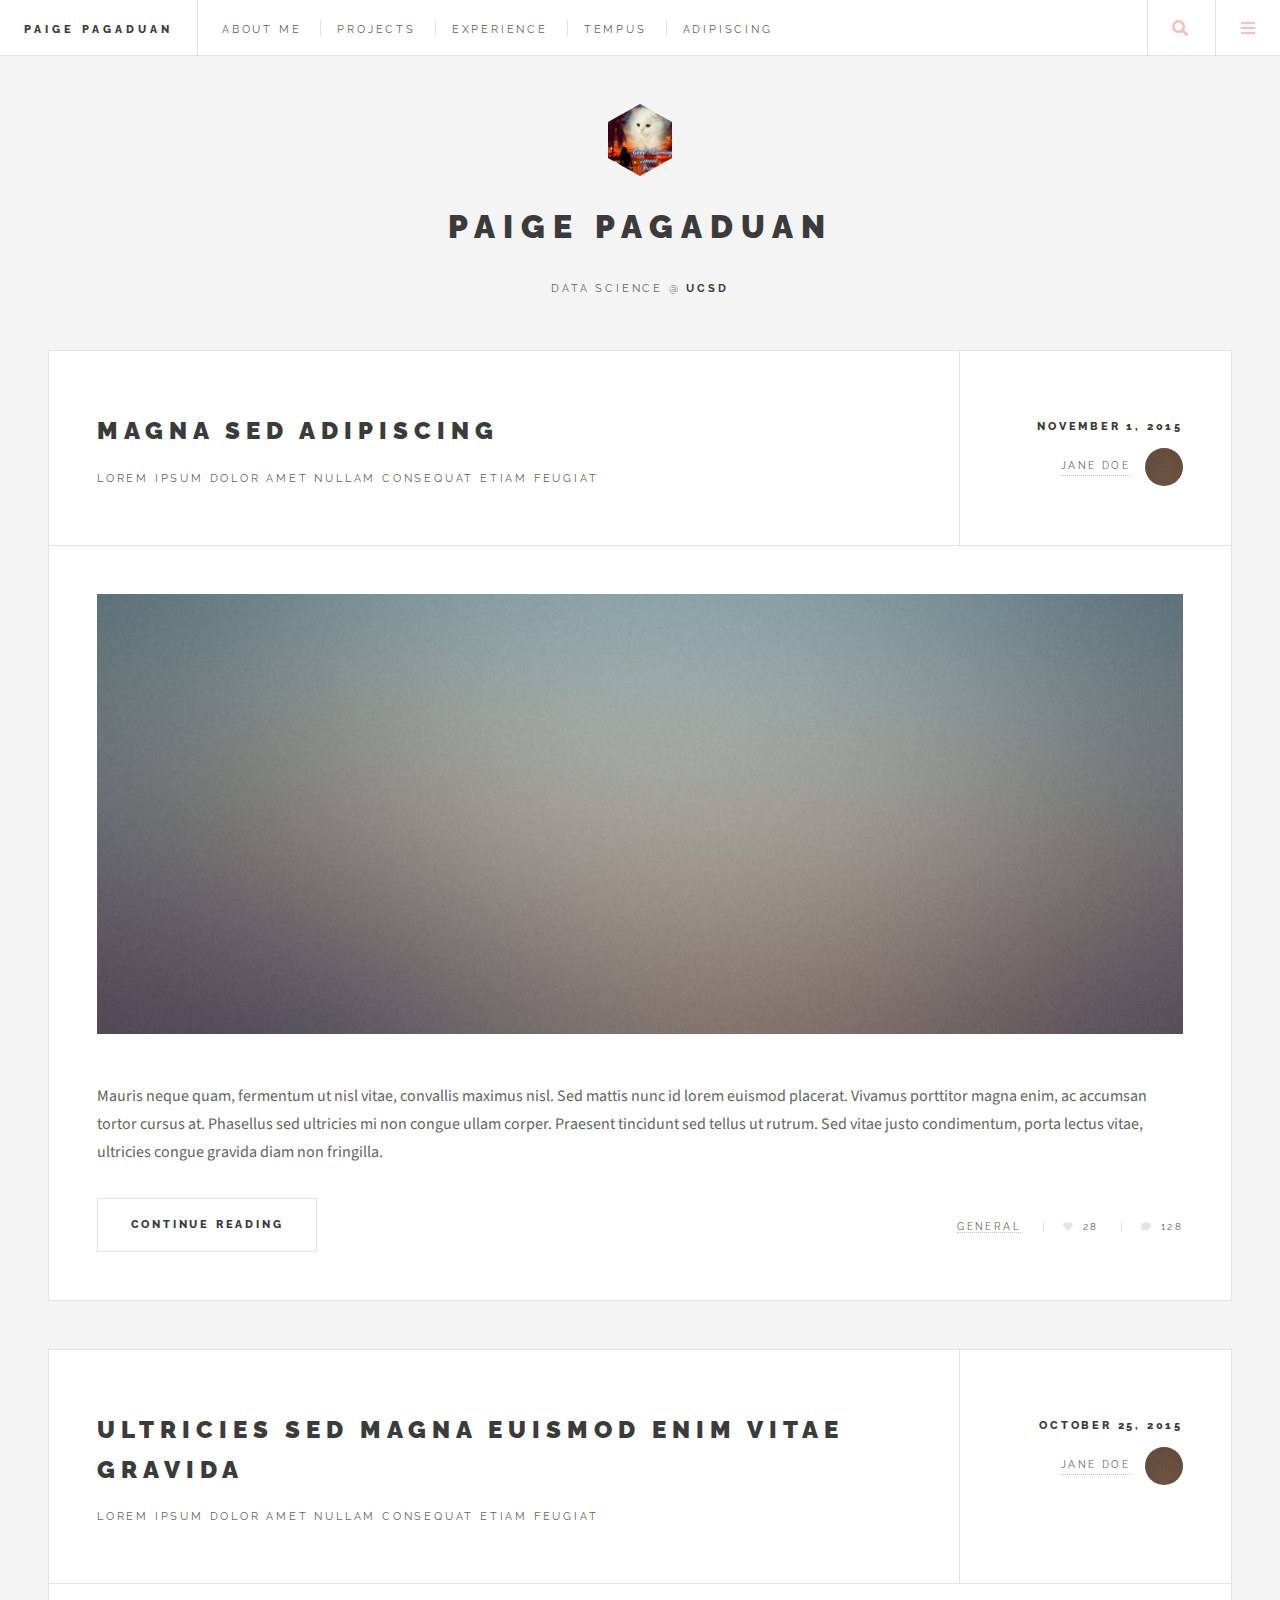
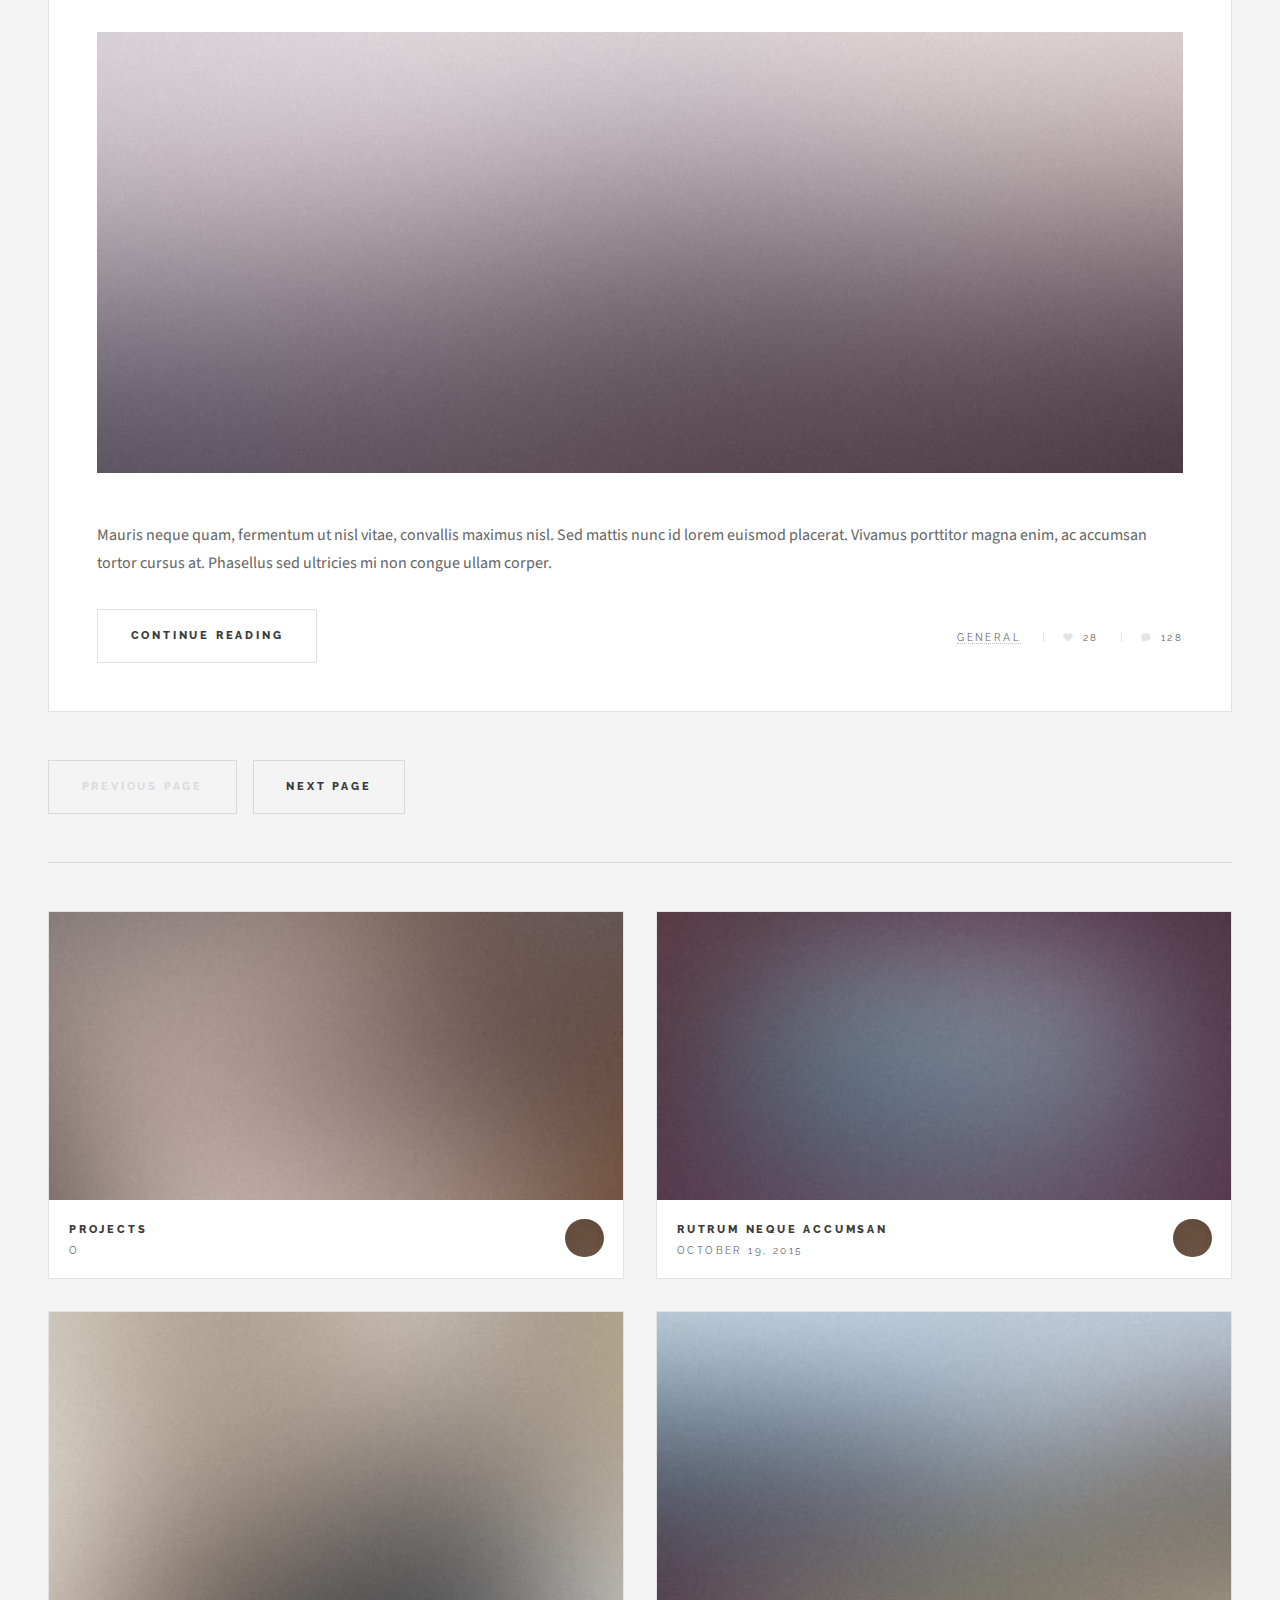
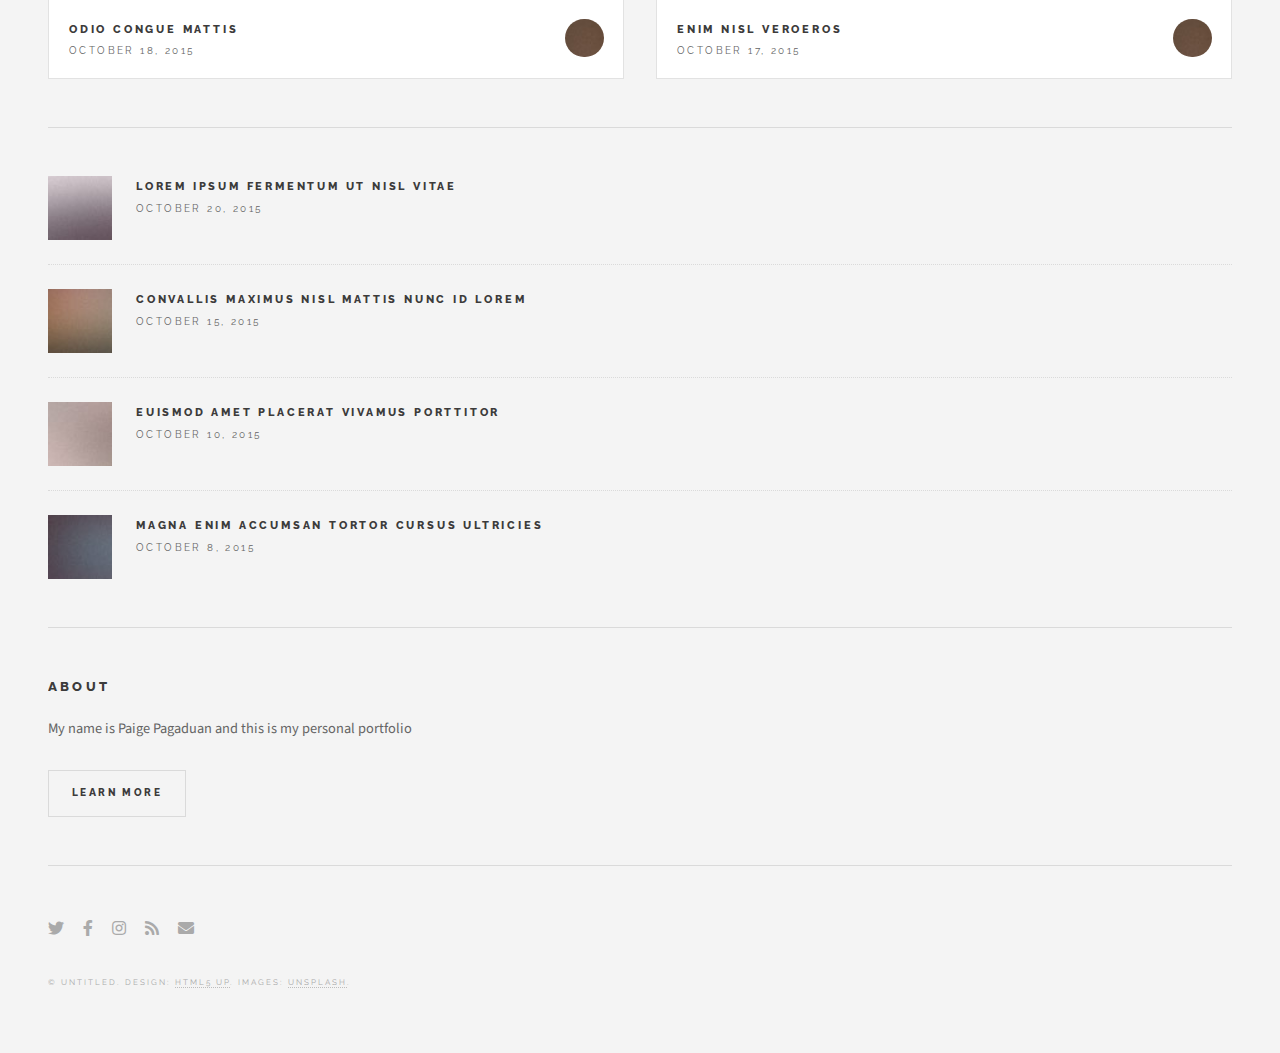
<file: index.html>
<!DOCTYPE HTML>
<!--
	Future Imperfect by HTML5 UP
	html5up.net | @ajlkn
	Free for personal and commercial use under the CCA 3.0 license (html5up.net/license)
-->
<html>
	<head>
		<title>Paige Pagaduan</title>
		<meta charset="utf-8" />
		<meta name="viewport" content="width=device-width, initial-scale=1, user-scalable=no" />
		<link rel="stylesheet" href="assets/css/main.css" />
	</head>
	<body class="is-preload">

		<!-- Wrapper -->
			<div id="wrapper">

				<!-- Header -->
					<header id="header">
						<h1><a href="index.html">Paige Pagaduan</a></h1>
						<nav class="links">
							<ul>
								<li><a href="#">About me</a></li>
								<li><a href="#">Projects</a></li>
								<li><a href="#">Experience</a></li>
								<li><a href="#">Tempus</a></li>
								<li><a href="#">Adipiscing</a></li>
							</ul>
						</nav>
						<nav class="main">
							<ul>
								<li class="search">
									<a class="fa-search" href="#search">Search</a>
									<form id="search" method="get" action="#">
										<input type="text" name="query" placeholder="Search" />
									</form>
								</li>
								<li class="menu">
									<a class="fa-bars" href="#menu">Menu</a>
								</li>
							</ul>
						</nav>
					</header>

				<!-- Menu -->
					<section id="menu">

						<!-- Search -->
							<section>
								<form class="search" method="get" action="#">
									<input type="text" name="query" placeholder="Search" />
								</form>
							</section>

						<!-- Links -->
							<section>
								<ul class="links">
									<li>
										<a href="#">
											<h3>Lorem ipsum</h3>
											<p>Feugiat tempus veroeros dolor</p>
										</a>
									</li>
									<li>
										<a href="#">
											<h3>Dolor sit amet</h3>
											<p>Sed vitae justo condimentum</p>
										</a>
									</li>
									<li>
										<a href="#">
											<h3>Feugiat veroeros</h3>
											<p>Phasellus sed ultricies mi congue</p>
										</a>
									</li>
									<li>
										<a href="#">
											<h3>Etiam sed consequat</h3>
											<p>Porta lectus amet ultricies</p>
										</a>
									</li>
								</ul>
							</section>

						<!-- Actions -->
							<section>
								<ul class="actions stacked">
									<li><a href="#" class="button large fit">Log In</a></li>
								</ul>
							</section>

					</section>

				<!-- Main -->
					<div id="main">

						<!-- Post -->
							<article class="post">
								<header>
									<div class="title">
										<h2><a href="single.html">Magna sed adipiscing</a></h2>
										<p>Lorem ipsum dolor amet nullam consequat etiam feugiat</p>
									</div>
									<div class="meta">
										<time class="published" datetime="2015-11-01">November 1, 2015</time>
										<a href="#" class="author"><span class="name">Jane Doe</span><img src="images/avatar.jpg" alt="" /></a>
									</div>
								</header>
								<a href="single.html" class="image featured"><img src="images/pic01.jpg" alt="" /></a>
								<p>Mauris neque quam, fermentum ut nisl vitae, convallis maximus nisl. Sed mattis nunc id lorem euismod placerat. Vivamus porttitor magna enim, ac accumsan tortor cursus at. Phasellus sed ultricies mi non congue ullam corper. Praesent tincidunt sed tellus ut rutrum. Sed vitae justo condimentum, porta lectus vitae, ultricies congue gravida diam non fringilla.</p>
								<footer>
									<ul class="actions">
										<li><a href="single.html" class="button large">Continue Reading</a></li>
									</ul>
									<ul class="stats">
										<li><a href="#">General</a></li>
										<li><a href="#" class="icon solid fa-heart">28</a></li>
										<li><a href="#" class="icon solid fa-comment">128</a></li>
									</ul>
								</footer>
							</article>

						<!-- Post -->
							<article class="post">
								<header>
									<div class="title">
										<h2><a href="single.html">Ultricies sed magna euismod enim vitae gravida</a></h2>
										<p>Lorem ipsum dolor amet nullam consequat etiam feugiat</p>
									</div>
									<div class="meta">
										<time class="published" datetime="2015-10-25">October 25, 2015</time>
										<a href="#" class="author"><span class="name">Jane Doe</span><img src="images/avatar.jpg" alt="" /></a>
									</div>
								</header>
								<a href="single.html" class="image featured"><img src="images/pic02.jpg" alt="" /></a>
								<p>Mauris neque quam, fermentum ut nisl vitae, convallis maximus nisl. Sed mattis nunc id lorem euismod placerat. Vivamus porttitor magna enim, ac accumsan tortor cursus at. Phasellus sed ultricies mi non congue ullam corper.</p>
								<footer>
									<ul class="actions">
										<li><a href="single.html" class="button large">Continue Reading</a></li>
									</ul>
									<ul class="stats">
										<li><a href="#">General</a></li>
										<li><a href="#" class="icon solid fa-heart">28</a></li>
										<li><a href="#" class="icon solid fa-comment">128</a></li>
									</ul>
								</footer>
							</article>

						<!-- Post -->
						<!--
							<article class="post">
								<header>
									<div class="title">
										<h2><a href="#">Elements</a></h2>
										<p>Lorem ipsum dolor amet nullam consequat etiam feugiat</p>
									</div>
									<div class="meta">
										<time class="published" datetime="2015-10-18">October 18, 2015</time>
										<a href="#" class="author"><span class="name">Jane Doe</span><img src="images/avatar.jpg" alt="" /></a>
									</div>
								</header>

								<section>
									<h3>Text</h3>
									<p>This is <b>bold</b> and this is <strong>strong</strong>. This is <i>italic</i> and this is <em>emphasized</em>.
									This is <sup>superscript</sup> text and this is <sub>subscript</sub> text.
									This is <u>underlined</u> and this is code: <code>for (;;) { ... }</code>. Finally, <a href="#">this is a link</a>.</p>
									<hr />
									<p>Nunc lacinia ante nunc ac lobortis. Interdum adipiscing gravida odio porttitor sem non mi integer non faucibus ornare mi ut ante amet placerat aliquet. Volutpat eu sed ante lacinia sapien lorem accumsan varius montes viverra nibh in adipiscing blandit tempus accumsan.</p>
									<hr />
									<h2>Heading Level 2</h2>
									<h3>Heading Level 3</h3>
									<h4>Heading Level 4</h4>
									<hr />
									<h4>Blockquote</h4>
									<blockquote>Fringilla nisl. Donec accumsan interdum nisi, quis tincidunt felis sagittis eget tempus euismod. Vestibulum ante ipsum primis in faucibus vestibulum. Blandit adipiscing eu felis iaculis volutpat ac adipiscing accumsan faucibus. Vestibulum ante ipsum primis in faucibus lorem ipsum dolor sit amet nullam adipiscing eu felis.</blockquote>
									<h4>Preformatted</h4>
									<pre><code>i = 0;

while (!deck.isInOrder()) {
  print 'Iteration ' + i;
  deck.shuffle();
  i++;
}

print 'It took ' + i + ' iterations to sort the deck.';</code></pre>
								</section>

								<section>
									<h3>Lists</h3>
									<div class="row">
										<div class="col-6 col-12-medium">
											<h4>Unordered</h4>
											<ul>
												<li>Dolor pulvinar etiam.</li>
												<li>Sagittis adipiscing.</li>
												<li>Felis enim feugiat.</li>
											</ul>
											<h4>Alternate</h4>
											<ul class="alt">
												<li>Dolor pulvinar etiam.</li>
												<li>Sagittis adipiscing.</li>
												<li>Felis enim feugiat.</li>
											</ul>
										</div>
										<div class="col-6 col-12-medium">
											<h4>Ordered</h4>
											<ol>
												<li>Dolor pulvinar etiam.</li>
												<li>Etiam vel felis viverra.</li>
												<li>Felis enim feugiat.</li>
												<li>Dolor pulvinar etiam.</li>
												<li>Etiam vel felis lorem.</li>
												<li>Felis enim et feugiat.</li>
											</ol>
											<h4>Icons</h4>
											<ul class="icons">
												<li><a href="#" class="icon brands fa-twitter"><span class="label">Twitter</span></a></li>
												<li><a href="#" class="icon brands fa-facebook-f"><span class="label">Facebook</span></a></li>
												<li><a href="#" class="icon brands fa-instagram"><span class="label">Instagram</span></a></li>
												<li><a href="#" class="icon brands fa-github"><span class="label">Github</span></a></li>
											</ul>
										</div>
									</div>
									<h3>Actions</h3>
									<div class="row">
										<div class="col-6 col-12-medium">
											<ul class="actions">
												<li><a href="#" class="button">Default</a></li>
												<li><a href="#" class="button">Default</a></li>
												<li><a href="#" class="button">Default</a></li>
											</ul>
											<ul class="actions small">
												<li><a href="#" class="button small">Small</a></li>
												<li><a href="#" class="button small">Small</a></li>
												<li><a href="#" class="button small">Small</a></li>
											</ul>
											<ul class="actions stacked">
												<li><a href="#" class="button">Default</a></li>
												<li><a href="#" class="button">Default</a></li>
												<li><a href="#" class="button">Default</a></li>
											</ul>
											<ul class="actions stacked">
												<li><a href="#" class="button small">Small</a></li>
												<li><a href="#" class="button small">Small</a></li>
												<li><a href="#" class="button small">Small</a></li>
											</ul>
										</div>
										<div class="col-6 col-12-medium">
											<ul class="actions stacked">
												<li><a href="#" class="button fit">Default</a></li>
												<li><a href="#" class="button fit">Default</a></li>
											</ul>
											<ul class="actions stacked">
												<li><a href="#" class="button small fit">Small</a></li>
												<li><a href="#" class="button small fit">Small</a></li>
											</ul>
										</div>
									</div>
								</section>

								<section>
									<h3>Table</h3>
									<h4>Default</h4>
									<div class="table-wrapper">
										<table>
											<thead>
												<tr>
													<th>Name</th>
													<th>Description</th>
													<th>Price</th>
												</tr>
											</thead>
											<tbody>
												<tr>
													<td>Item One</td>
													<td>Ante turpis integer aliquet porttitor.</td>
													<td>29.99</td>
												</tr>
												<tr>
													<td>Item Two</td>
													<td>Vis ac commodo adipiscing arcu aliquet.</td>
													<td>19.99</td>
												</tr>
												<tr>
													<td>Item Three</td>
													<td> Morbi faucibus arcu accumsan lorem.</td>
													<td>29.99</td>
												</tr>
												<tr>
													<td>Item Four</td>
													<td>Vitae integer tempus condimentum.</td>
													<td>19.99</td>
												</tr>
												<tr>
													<td>Item Five</td>
													<td>Ante turpis integer aliquet porttitor.</td>
													<td>29.99</td>
												</tr>
											</tbody>
											<tfoot>
												<tr>
													<td colspan="2"></td>
													<td>100.00</td>
												</tr>
											</tfoot>
										</table>
									</div>

									<h4>Alternate</h4>
									<div class="table-wrapper">
										<table class="alt">
											<thead>
												<tr>
													<th>Name</th>
													<th>Description</th>
													<th>Price</th>
												</tr>
											</thead>
											<tbody>
												<tr>
													<td>Item One</td>
													<td>Ante turpis integer aliquet porttitor.</td>
													<td>29.99</td>
												</tr>
												<tr>
													<td>Item Two</td>
													<td>Vis ac commodo adipiscing arcu aliquet.</td>
													<td>19.99</td>
												</tr>
												<tr>
													<td>Item Three</td>
													<td> Morbi faucibus arcu accumsan lorem.</td>
													<td>29.99</td>
												</tr>
												<tr>
													<td>Item Four</td>
													<td>Vitae integer tempus condimentum.</td>
													<td>19.99</td>
												</tr>
												<tr>
													<td>Item Five</td>
													<td>Ante turpis integer aliquet porttitor.</td>
													<td>29.99</td>
												</tr>
											</tbody>
											<tfoot>
												<tr>
													<td colspan="2"></td>
													<td>100.00</td>
												</tr>
											</tfoot>
										</table>
									</div>
								</section>

								<section>
									<h3>Buttons</h3>
									<ul class="actions">
										<li><a href="#" class="button large">Large</a></li>
										<li><a href="#" class="button">Default</a></li>
										<li><a href="#" class="button small">Small</a></li>
									</ul>
									<ul class="actions fit">
										<li><a href="#" class="button fit">Fit</a></li>
										<li><a href="#" class="button fit">Fit</a></li>
										<li><a href="#" class="button fit">Fit</a></li>
									</ul>
									<ul class="actions fit small">
										<li><a href="#" class="button fit small">Fit + Small</a></li>
										<li><a href="#" class="button fit small">Fit + Small</a></li>
										<li><a href="#" class="button fit small">Fit + Small</a></li>
									</ul>
									<ul class="actions">
										<li><a href="#" class="button icon solid fa-download">Icon</a></li>
										<li><a href="#" class="button icon solid fa-upload">Icon</a></li>
										<li><a href="#" class="button icon solid fa-save">Icon</a></li>
									</ul>
									<ul class="actions">
										<li><span class="button disabled">Disabled</span></li>
										<li><span class="button disabled icon solid fa-download">Disabled</span></li>
									</ul>
								</section>

								<section>
									<h3>Form</h3>
									<form method="post" action="#">
										<div class="row gtr-uniform">
											<div class="col-6 col-12-xsmall">
												<input type="text" name="demo-name" id="demo-name" value="" placeholder="Name" />
											</div>
											<div class="col-6 col-12-xsmall">
												<input type="email" name="demo-email" id="demo-email" value="" placeholder="Email" />
											</div>
											<div class="col-12">
												<select name="demo-category" id="demo-category">
													<option value="">- Category -</option>
													<option value="1">Manufacturing</option>
													<option value="1">Shipping</option>
													<option value="1">Administration</option>
													<option value="1">Human Resources</option>
												</select>
											</div>
											<div class="col-4 col-12-small">
												<input type="radio" id="demo-priority-low" name="demo-priority" checked>
												<label for="demo-priority-low">Low</label>
											</div>
											<div class="col-4 col-12-small">
												<input type="radio" id="demo-priority-normal" name="demo-priority">
												<label for="demo-priority-normal">Normal</label>
											</div>
											<div class="col-4 col-12-small">
												<input type="radio" id="demo-priority-high" name="demo-priority">
												<label for="demo-priority-high">High</label>
											</div>
											<div class="col-6 col-12-small">
												<input type="checkbox" id="demo-copy" name="demo-copy">
												<label for="demo-copy">Email me a copy</label>
											</div>
											<div class="col-6 col-12-small">
												<input type="checkbox" id="demo-human" name="demo-human" checked>
												<label for="demo-human">Not a robot</label>
											</div>
											<div class="col-12">
												<textarea name="demo-message" id="demo-message" placeholder="Enter your message" rows="6"></textarea>
											</div>
											<div class="col-12">
												<ul class="actions">
													<li><input type="submit" value="Send Message" /></li>
													<li><input type="reset" value="Reset" /></li>
												</ul>
											</div>
										</div>
									</form>
								</section>

								<section>
									<h3>Image</h3>
									<h4>Fit</h4>
									<div class="box alt">
										<div class="row gtr-uniform">
											<div class="col-12"><span class="image fit"><img src="images/pic02.jpg" alt="" /></span></div>
											<div class="col-4"><span class="image fit"><img src="images/pic04.jpg" alt="" /></span></div>
											<div class="col-4"><span class="image fit"><img src="images/pic05.jpg" alt="" /></span></div>
											<div class="col-4"><span class="image fit"><img src="images/pic06.jpg" alt="" /></span></div>
											<div class="col-4"><span class="image fit"><img src="images/pic06.jpg" alt="" /></span></div>
											<div class="col-4"><span class="image fit"><img src="images/pic04.jpg" alt="" /></span></div>
											<div class="col-4"><span class="image fit"><img src="images/pic05.jpg" alt="" /></span></div>
											<div class="col-4"><span class="image fit"><img src="images/pic05.jpg" alt="" /></span></div>
											<div class="col-4"><span class="image fit"><img src="images/pic06.jpg" alt="" /></span></div>
											<div class="col-4"><span class="image fit"><img src="images/pic04.jpg" alt="" /></span></div>
										</div>
									</div>
									<h4>Left &amp; Right</h4>
									<p><span class="image left"><img src="images/pic07.jpg" alt="" /></span>Fringilla nisl. Donec accumsan interdum nisi, quis tincidunt felis sagittis eget. tempus euismod. Vestibulum ante ipsum primis in faucibus vestibulum. Blandit adipiscing eu felis iaculis volutpat ac adipiscing accumsan eu faucibus. Integer ac pellentesque praesent tincidunt felis sagittis eget. tempus euismod. Vestibulum ante ipsum primis in faucibus vestibulum. Blandit adipiscing eu felis iaculis volutpat ac adipiscing accumsan eu faucibus. Integer ac pellentesque praesent. Donec accumsan interdum nisi, quis tincidunt felis sagittis eget. tempus euismod. Vestibulum ante ipsum primis in faucibus vestibulum. Blandit adipiscing eu felis iaculis volutpat ac adipiscing accumsan eu faucibus. Integer ac pellentesque praesent tincidunt felis sagittis eget. tempus euismod. Vestibulum ante ipsum primis in faucibus vestibulum. Blandit adipiscing eu felis iaculis volutpat ac adipiscing accumsan eu faucibus. Integer ac pellentesque praesent. Blandit adipiscing eu felis iaculis volutpat ac adipiscing accumsan eu faucibus. Integer ac pellentesque praesent tincidunt felis sagittis eget. tempus euismod. Vestibulum ante ipsum primis in faucibus vestibulum. Blandit adipiscing eu felis iaculis volutpat ac adipiscing accumsan eu faucibus. Integer ac pellentesque praesent.</p>
									<p><span class="image right"><img src="images/pic04.jpg" alt="" /></span>Fringilla nisl. Donec accumsan interdum nisi, quis tincidunt felis sagittis eget. tempus euismod. Vestibulum ante ipsum primis in faucibus vestibulum. Blandit adipiscing eu felis iaculis volutpat ac adipiscing accumsan eu faucibus. Integer ac pellentesque praesent tincidunt felis sagittis eget. tempus euismod. Vestibulum ante ipsum primis in faucibus vestibulum. Blandit adipiscing eu felis iaculis volutpat ac adipiscing accumsan eu faucibus. Integer ac pellentesque praesent. Donec accumsan interdum nisi, quis tincidunt felis sagittis eget. tempus euismod. Vestibulum ante ipsum primis in faucibus vestibulum. Blandit adipiscing eu felis iaculis volutpat ac adipiscing accumsan eu faucibus. Integer ac pellentesque praesent tincidunt felis sagittis eget. tempus euismod. Vestibulum ante ipsum primis in faucibus vestibulum. Blandit adipiscing eu felis iaculis volutpat ac adipiscing accumsan eu faucibus. Integer ac pellentesque praesent. Blandit adipiscing eu felis iaculis volutpat ac adipiscing accumsan eu faucibus. Integer ac pellentesque praesent tincidunt felis sagittis eget. tempus euismod. Vestibulum ante ipsum primis in faucibus vestibulum. Blandit adipiscing eu felis iaculis volutpat ac adipiscing accumsan eu faucibus. Integer ac pellentesque praesent.</p>
								</section>

							</article>
						-->

						<!-- Pagination -->
							<ul class="actions pagination">
								<li><a href="" class="disabled button large previous">Previous Page</a></li>
								<li><a href="#" class="button large next">Next Page</a></li>
							</ul>

					</div>

				<!-- Sidebar -->
					<section id="sidebar">

						<!-- Intro -->
							<section id="intro">
								<a href="#" class="logo"><img src="images/silly.jpg" alt="" /></a>
								<header>
									<h2>Paige Pagaduan</h2>
									<p>Data Science @ <strong> UCSD </strong></a></p>
								</header>
							</section>

						<!-- Mini Posts -->
							<section>
								<div class="mini-posts">

									<!-- Mini Post -->
										<article class="mini-post">
											<header>
												<h3><a href="single.html">Projects</a></h3>
												<time class="published" datetime="2015-10-20">O</time>
												<a href="#" class="author"><img src="images/avatar.jpg" alt="" /></a>
											</header>
											<a href="single.html" class="image"><img src="images/pic04.jpg" alt="" /></a>
										</article>

									<!-- Mini Post -->
										<article class="mini-post">
											<header>
												<h3><a href="single.html">Rutrum neque accumsan</a></h3>
												<time class="published" datetime="2015-10-19">October 19, 2015</time>
												<a href="#" class="author"><img src="images/avatar.jpg" alt="" /></a>
											</header>
											<a href="single.html" class="image"><img src="images/pic05.jpg" alt="" /></a>
										</article>

									<!-- Mini Post -->
										<article class="mini-post">
											<header>
												<h3><a href="single.html">Odio congue mattis</a></h3>
												<time class="published" datetime="2015-10-18">October 18, 2015</time>
												<a href="#" class="author"><img src="images/avatar.jpg" alt="" /></a>
											</header>
											<a href="single.html" class="image"><img src="images/pic06.jpg" alt="" /></a>
										</article>

									<!-- Mini Post -->
										<article class="mini-post">
											<header>
												<h3><a href="single.html">Enim nisl veroeros</a></h3>
												<time class="published" datetime="2015-10-17">October 17, 2015</time>
												<a href="#" class="author"><img src="images/avatar.jpg" alt="" /></a>
											</header>
											<a href="single.html" class="image"><img src="images/pic07.jpg" alt="" /></a>
										</article>

								</div>
							</section>

						<!-- Posts List -->
							<section>
								<ul class="posts">
									<li>
										<article>
											<header>
												<h3><a href="single.html">Lorem ipsum fermentum ut nisl vitae</a></h3>
												<time class="published" datetime="2015-10-20">October 20, 2015</time>
											</header>
											<a href="single.html" class="image"><img src="images/pic08.jpg" alt="" /></a>
										</article>
									</li>
									<li>
										<article>
											<header>
												<h3><a href="single.html">Convallis maximus nisl mattis nunc id lorem</a></h3>
												<time class="published" datetime="2015-10-15">October 15, 2015</time>
											</header>
											<a href="single.html" class="image"><img src="images/pic09.jpg" alt="" /></a>
										</article>
									</li>
									<li>
										<article>
											<header>
												<h3><a href="single.html">Euismod amet placerat vivamus porttitor</a></h3>
												<time class="published" datetime="2015-10-10">October 10, 2015</time>
											</header>
											<a href="single.html" class="image"><img src="images/pic10.jpg" alt="" /></a>
										</article>
									</li>
									<li>
										<article>
											<header>
												<h3><a href="single.html">Magna enim accumsan tortor cursus ultricies</a></h3>
												<time class="published" datetime="2015-10-08">October 8, 2015</time>
											</header>
											<a href="single.html" class="image"><img src="images/pic11.jpg" alt="" /></a>
										</article>
									</li>
								</ul>
							</section>

						<!-- About -->
							<section class="blurb">
								<h2>About</h2>
								<p>My name is Paige Pagaduan and this is my personal portfolio</p>
								<ul class="actions">
									<li><a href="#" class="button">Learn More</a></li>
								</ul>
							</section>

						<!-- Footer -->
							<section id="footer">
								<ul class="icons">
									<li><a href="#" class="icon brands fa-twitter"><span class="label">Twitter</span></a></li>
									<li><a href="#" class="icon brands fa-facebook-f"><span class="label">Facebook</span></a></li>
									<li><a href="#" class="icon brands fa-instagram"><span class="label">Instagram</span></a></li>
									<li><a href="#" class="icon solid fa-rss"><span class="label">RSS</span></a></li>
									<li><a href="#" class="icon solid fa-envelope"><span class="label">Email</span></a></li>
								</ul>
								<p class="copyright">&copy; Untitled. Design: <a href="http://html5up.net">HTML5 UP</a>. Images: <a href="http://unsplash.com">Unsplash</a>.</p>
							</section>

					</section>

			</div>

		<!-- Scripts -->
			<script src="assets/js/jquery.min.js"></script>
			<script src="assets/js/browser.min.js"></script>
			<script src="assets/js/breakpoints.min.js"></script>
			<script src="assets/js/util.js"></script>
			<script src="assets/js/main.js"></script>

	</body>
</html>
</file>
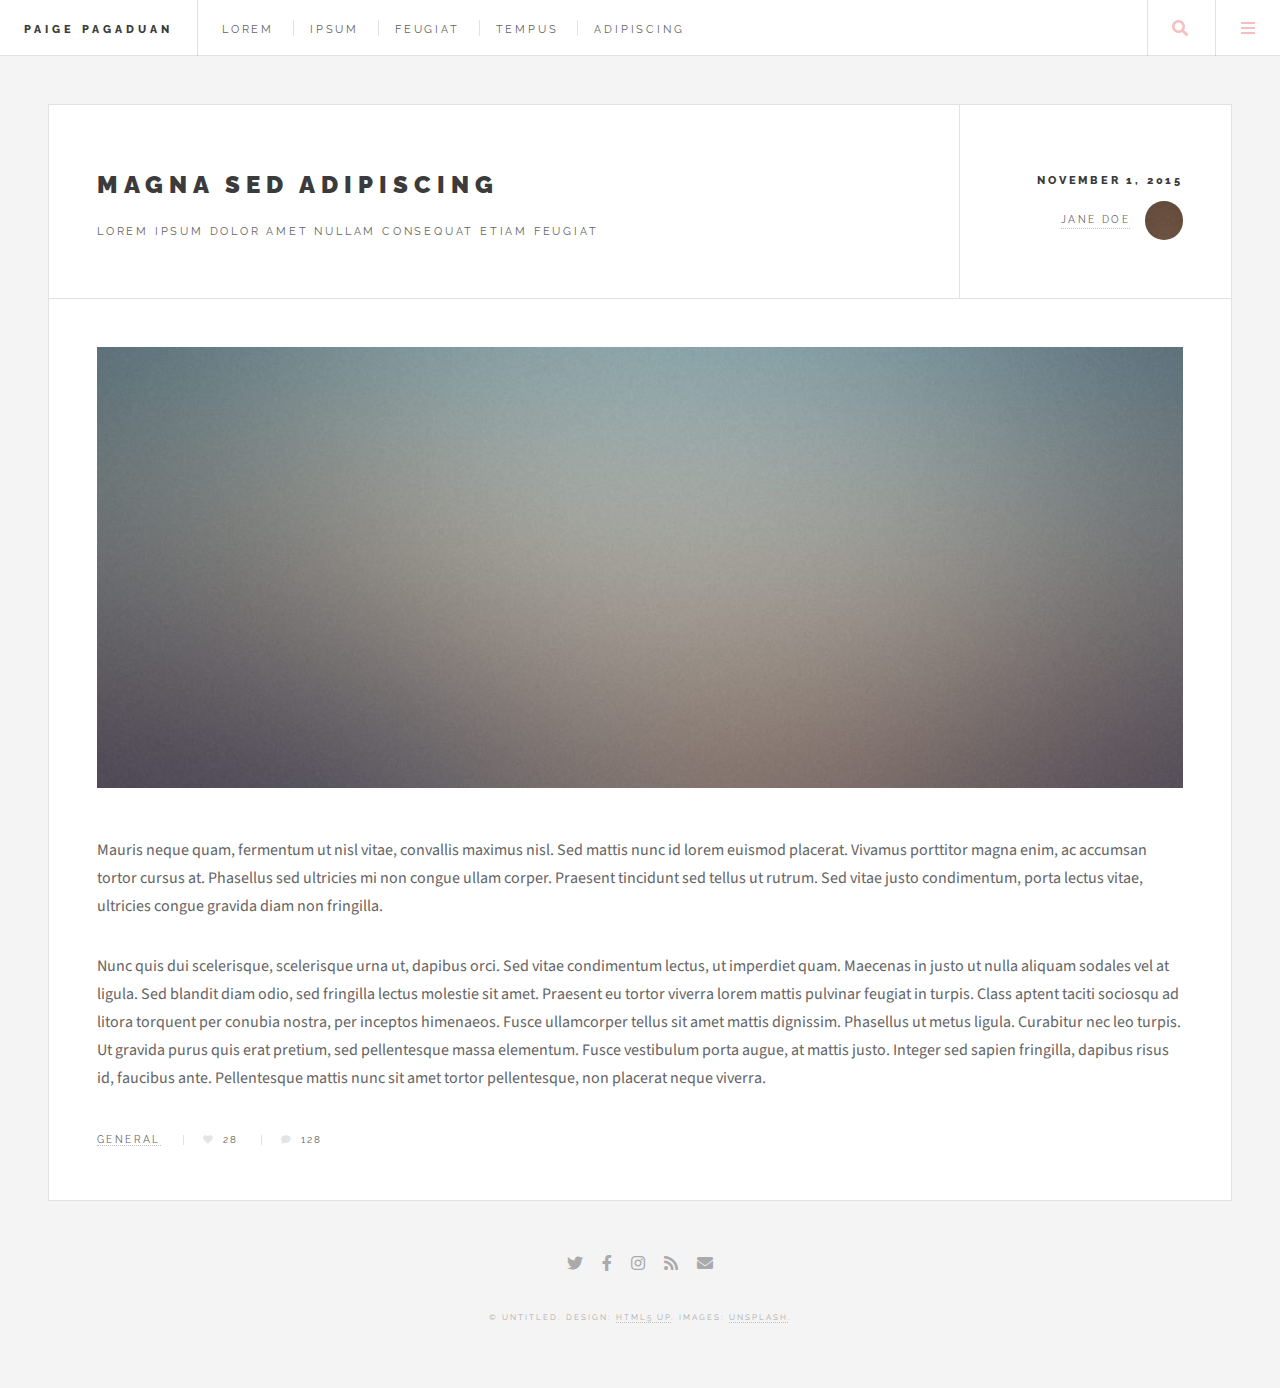
<file: projects.html>
<!DOCTYPE HTML>
<!--
	Future Imperfect by HTML5 UP
	html5up.net | @ajlkn
	Free for personal and commercial use under the CCA 3.0 license (html5up.net/license)
-->
<html>
	<head>
		<title>Projects</title>
		<meta charset="utf-8" />
		<meta name="viewport" content="width=device-width, initial-scale=1, user-scalable=no" />
		<link rel="stylesheet" href="assets/css/main.css" />
	</head>
	<body class="single is-preload">

		<!-- Wrapper -->
			<div id="wrapper">

				<!-- Header -->
					<header id="header">
						<h1><a href="index.html">Paige Pagaduan</a></h1>
						<nav class="links">
							<ul>
								<li><a href="#">Lorem</a></li>
								<li><a href="#">Ipsum</a></li>
								<li><a href="#">Feugiat</a></li>
								<li><a href="#">Tempus</a></li>
								<li><a href="#">Adipiscing</a></li>
							</ul>
						</nav>
						<nav class="main">
							<ul>
								<li class="search">
									<a class="fa-search" href="#search">Search</a>
									<form id="search" method="get" action="#">
										<input type="text" name="query" placeholder="Search" />
									</form>
								</li>
								<li class="menu">
									<a class="fa-bars" href="#menu">Menu</a>
								</li>
							</ul>
						</nav>
					</header>

				<!-- Menu -->
					<section id="menu">

						<!-- Search -->
							<section>
								<form class="search" method="get" action="#">
									<input type="text" name="query" placeholder="Search" />
								</form>
							</section>

						<!-- Links -->
							<section>
								<ul class="links">
									<li>
										<a href="#">
											<h3>Lorem ipsum</h3>
											<p>Feugiat tempus veroeros dolor</p>
										</a>
									</li>
									<li>
										<a href="#">
											<h3>Dolor sit amet</h3>
											<p>Sed vitae justo condimentum</p>
										</a>
									</li>
									<li>
										<a href="#">
											<h3>Feugiat veroeros</h3>
											<p>Phasellus sed ultricies mi congue</p>
										</a>
									</li>
									<li>
										<a href="#">
											<h3>Etiam sed consequat</h3>
											<p>Porta lectus amet ultricies</p>
										</a>
									</li>
								</ul>
							</section>

						<!-- Actions -->
							<section>
								<ul class="actions stacked">
									<li><a href="#" class="button large fit">Log In</a></li>
								</ul>
							</section>

					</section>

				<!-- Main -->
					<div id="main">

						<!-- Post -->
							<article class="post">
								<header>
									<div class="title">
										<h2><a href="#">Magna sed adipiscing</a></h2>
										<p>Lorem ipsum dolor amet nullam consequat etiam feugiat</p>
									</div>
									<div class="meta">
										<time class="published" datetime="2015-11-01">November 1, 2015</time>
										<a href="#" class="author"><span class="name">Jane Doe</span><img src="images/avatar.jpg" alt="" /></a>
									</div>
								</header>
								<span class="image featured"><img src="images/pic01.jpg" alt="" /></span>
								<p>Mauris neque quam, fermentum ut nisl vitae, convallis maximus nisl. Sed mattis nunc id lorem euismod placerat. Vivamus porttitor magna enim, ac accumsan tortor cursus at. Phasellus sed ultricies mi non congue ullam corper. Praesent tincidunt sed tellus ut rutrum. Sed vitae justo condimentum, porta lectus vitae, ultricies congue gravida diam non fringilla.</p>
								<p>Nunc quis dui scelerisque, scelerisque urna ut, dapibus orci. Sed vitae condimentum lectus, ut imperdiet quam. Maecenas in justo ut nulla aliquam sodales vel at ligula. Sed blandit diam odio, sed fringilla lectus molestie sit amet. Praesent eu tortor viverra lorem mattis pulvinar feugiat in turpis. Class aptent taciti sociosqu ad litora torquent per conubia nostra, per inceptos himenaeos. Fusce ullamcorper tellus sit amet mattis dignissim. Phasellus ut metus ligula. Curabitur nec leo turpis. Ut gravida purus quis erat pretium, sed pellentesque massa elementum. Fusce vestibulum porta augue, at mattis justo. Integer sed sapien fringilla, dapibus risus id, faucibus ante. Pellentesque mattis nunc sit amet tortor pellentesque, non placerat neque viverra. </p>
								<footer>
									<ul class="stats">
										<li><a href="#">General</a></li>
										<li><a href="#" class="icon solid fa-heart">28</a></li>
										<li><a href="#" class="icon solid fa-comment">128</a></li>
									</ul>
								</footer>
							</article>

					</div>

				<!-- Footer -->
					<section id="footer">
						<ul class="icons">
							<li><a href="#" class="icon brands fa-twitter"><span class="label">Twitter</span></a></li>
							<li><a href="#" class="icon brands fa-facebook-f"><span class="label">Facebook</span></a></li>
							<li><a href="#" class="icon brands fa-instagram"><span class="label">Instagram</span></a></li>
							<li><a href="#" class="icon solid fa-rss"><span class="label">RSS</span></a></li>
							<li><a href="#" class="icon solid fa-envelope"><span class="label">Email</span></a></li>
						</ul>
						<p class="copyright">&copy; Untitled. Design: <a href="http://html5up.net">HTML5 UP</a>. Images: <a href="http://unsplash.com">Unsplash</a>.</p>
					</section>

			</div>

		<!-- Scripts -->
			<script src="assets/js/jquery.min.js"></script>
			<script src="assets/js/browser.min.js"></script>
			<script src="assets/js/breakpoints.min.js"></script>
			<script src="assets/js/util.js"></script>
			<script src="assets/js/main.js"></script>

	</body>
</html>
</file>
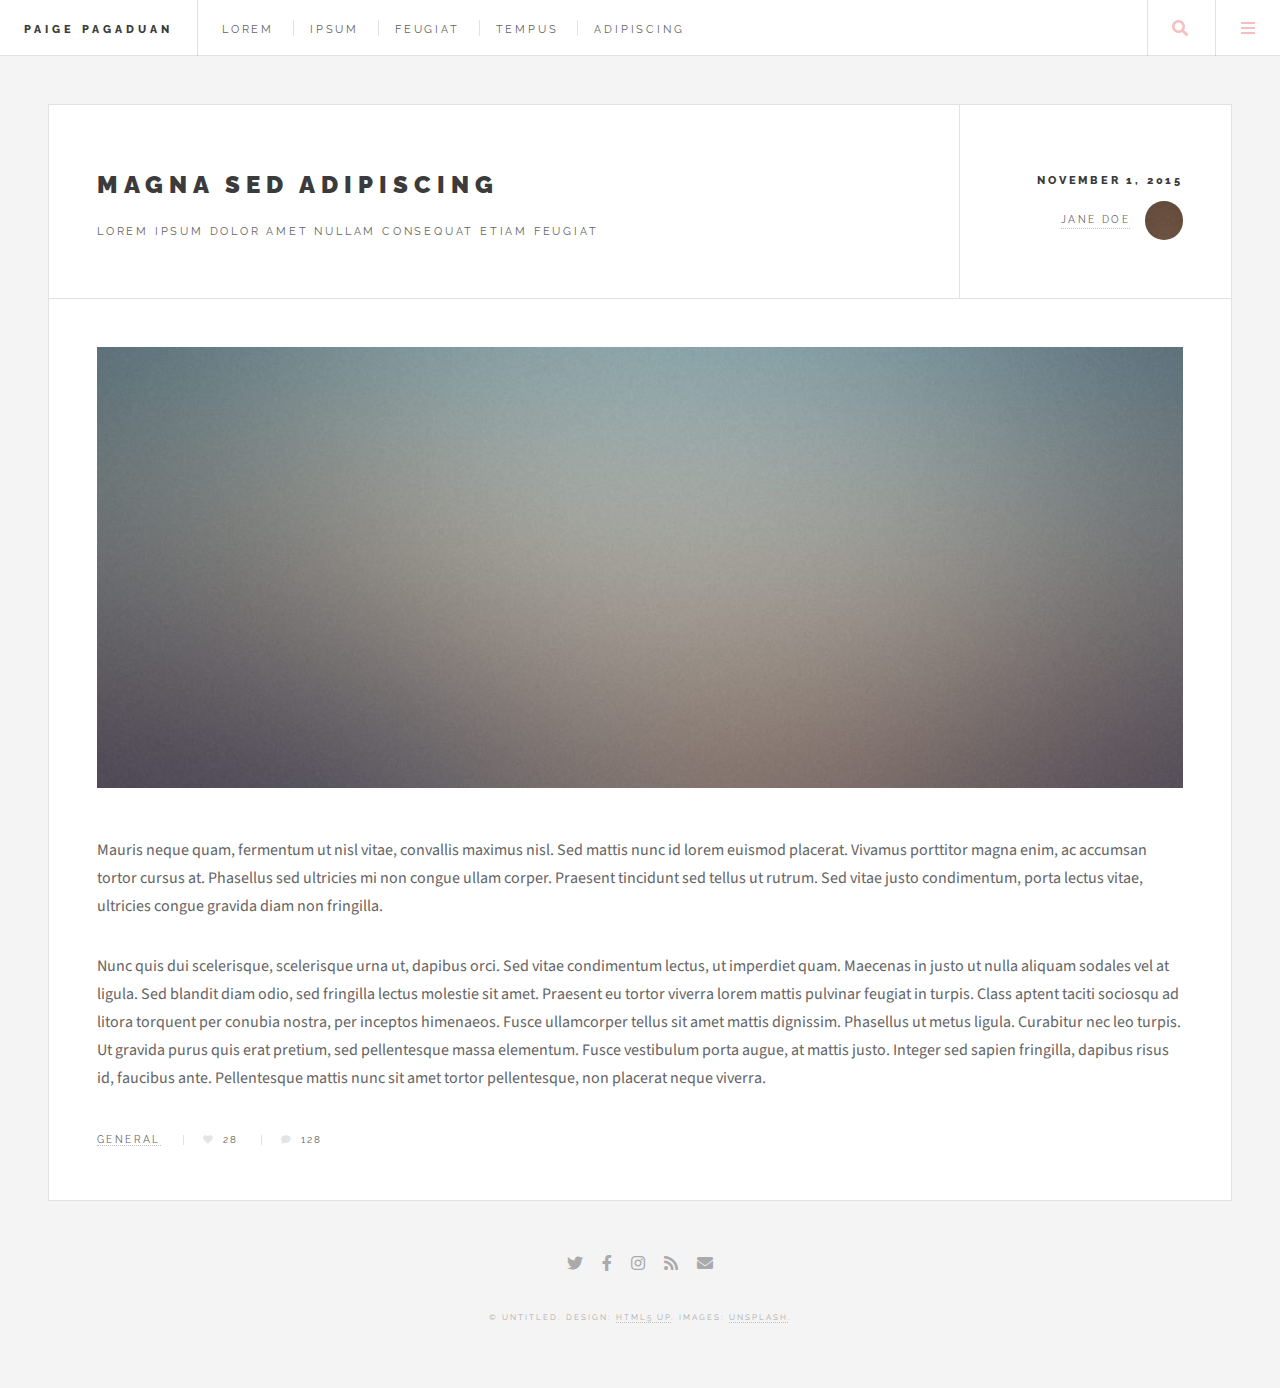
<file: single.html>
<!DOCTYPE HTML>
<!--
	Future Imperfect by HTML5 UP
	html5up.net | @ajlkn
	Free for personal and commercial use under the CCA 3.0 license (html5up.net/license)
-->
<html>
	<head>
		<title>Template Page</title>
		<meta charset="utf-8" />
		<meta name="viewport" content="width=device-width, initial-scale=1, user-scalable=no" />
		<link rel="stylesheet" href="assets/css/main.css" />
	</head>
	<body class="single is-preload">

		<!-- Wrapper -->
			<div id="wrapper">

				<!-- Header -->
					<header id="header">
						<h1><a href="index.html">Paige Pagaduan</a></h1>
						<nav class="links">
							<ul>
								<li><a href="#">Lorem</a></li>
								<li><a href="#">Ipsum</a></li>
								<li><a href="#">Feugiat</a></li>
								<li><a href="#">Tempus</a></li>
								<li><a href="#">Adipiscing</a></li>
							</ul>
						</nav>
						<nav class="main">
							<ul>
								<li class="search">
									<a class="fa-search" href="#search">Search</a>
									<form id="search" method="get" action="#">
										<input type="text" name="query" placeholder="Search" />
									</form>
								</li>
								<li class="menu">
									<a class="fa-bars" href="#menu">Menu</a>
								</li>
							</ul>
						</nav>
					</header>

				<!-- Menu -->
					<section id="menu">

						<!-- Search -->
							<section>
								<form class="search" method="get" action="#">
									<input type="text" name="query" placeholder="Search" />
								</form>
							</section>

						<!-- Links -->
							<section>
								<ul class="links">
									<li>
										<a href="#">
											<h3>Lorem ipsum</h3>
											<p>Feugiat tempus veroeros dolor</p>
										</a>
									</li>
									<li>
										<a href="#">
											<h3>Dolor sit amet</h3>
											<p>Sed vitae justo condimentum</p>
										</a>
									</li>
									<li>
										<a href="#">
											<h3>Feugiat veroeros</h3>
											<p>Phasellus sed ultricies mi congue</p>
										</a>
									</li>
									<li>
										<a href="#">
											<h3>Etiam sed consequat</h3>
											<p>Porta lectus amet ultricies</p>
										</a>
									</li>
								</ul>
							</section>

						<!-- Actions -->
							<section>
								<ul class="actions stacked">
									<li><a href="#" class="button large fit">Log In</a></li>
								</ul>
							</section>

					</section>

				<!-- Main -->
					<div id="main">

						<!-- Post -->
							<article class="post">
								<header>
									<div class="title">
										<h2><a href="#">Magna sed adipiscing</a></h2>
										<p>Lorem ipsum dolor amet nullam consequat etiam feugiat</p>
									</div>
									<div class="meta">
										<time class="published" datetime="2015-11-01">November 1, 2015</time>
										<a href="#" class="author"><span class="name">Jane Doe</span><img src="images/avatar.jpg" alt="" /></a>
									</div>
								</header>
								<span class="image featured"><img src="images/pic01.jpg" alt="" /></span>
								<p>Mauris neque quam, fermentum ut nisl vitae, convallis maximus nisl. Sed mattis nunc id lorem euismod placerat. Vivamus porttitor magna enim, ac accumsan tortor cursus at. Phasellus sed ultricies mi non congue ullam corper. Praesent tincidunt sed tellus ut rutrum. Sed vitae justo condimentum, porta lectus vitae, ultricies congue gravida diam non fringilla.</p>
								<p>Nunc quis dui scelerisque, scelerisque urna ut, dapibus orci. Sed vitae condimentum lectus, ut imperdiet quam. Maecenas in justo ut nulla aliquam sodales vel at ligula. Sed blandit diam odio, sed fringilla lectus molestie sit amet. Praesent eu tortor viverra lorem mattis pulvinar feugiat in turpis. Class aptent taciti sociosqu ad litora torquent per conubia nostra, per inceptos himenaeos. Fusce ullamcorper tellus sit amet mattis dignissim. Phasellus ut metus ligula. Curabitur nec leo turpis. Ut gravida purus quis erat pretium, sed pellentesque massa elementum. Fusce vestibulum porta augue, at mattis justo. Integer sed sapien fringilla, dapibus risus id, faucibus ante. Pellentesque mattis nunc sit amet tortor pellentesque, non placerat neque viverra. </p>
								<footer>
									<ul class="stats">
										<li><a href="#">General</a></li>
										<li><a href="#" class="icon solid fa-heart">28</a></li>
										<li><a href="#" class="icon solid fa-comment">128</a></li>
									</ul>
								</footer>
							</article>

					</div>

				<!-- Footer -->
					<section id="footer">
						<ul class="icons">
							<li><a href="#" class="icon brands fa-twitter"><span class="label">Twitter</span></a></li>
							<li><a href="#" class="icon brands fa-facebook-f"><span class="label">Facebook</span></a></li>
							<li><a href="#" class="icon brands fa-instagram"><span class="label">Instagram</span></a></li>
							<li><a href="#" class="icon solid fa-rss"><span class="label">RSS</span></a></li>
							<li><a href="#" class="icon solid fa-envelope"><span class="label">Email</span></a></li>
						</ul>
						<p class="copyright">&copy; Untitled. Design: <a href="http://html5up.net">HTML5 UP</a>. Images: <a href="http://unsplash.com">Unsplash</a>.</p>
					</section>

			</div>

		<!-- Scripts -->
			<script src="assets/js/jquery.min.js"></script>
			<script src="assets/js/browser.min.js"></script>
			<script src="assets/js/breakpoints.min.js"></script>
			<script src="assets/js/util.js"></script>
			<script src="assets/js/main.js"></script>

	</body>
</html>
</file>
<file: assets/css/main.css>
@import url(fontawesome-all.min.css);
@import url("https://fonts.googleapis.com/css?family=Source+Sans+Pro:400,700|Raleway:400,800,900");

/*
	Future Imperfect by HTML5 UP
	html5up.net | @ajlkn
	Free for personal and commercial use under the CCA 3.0 license (html5up.net/license)
*/

html, body, div, span, applet, object,
iframe, h1, h2, h3, h4, h5, h6, p, blockquote,
pre, a, abbr, acronym, address, big, cite,
code, del, dfn, em, img, ins, kbd, q, s, samp,
small, strike, strong, sub, sup, tt, var, b,
u, i, center, dl, dt, dd, ol, ul, li, fieldset,
form, label, legend, table, caption, tbody,
tfoot, thead, tr, th, td, article, aside,
canvas, details, embed, figure, figcaption,
footer, header, hgroup, menu, nav, output, ruby,
section, summary, time, mark, audio, video {
	margin: 0;
	padding: 0;
	border: 0;
	font-size: 100%;
	font: inherit;
	vertical-align: baseline;}

article, aside, details, figcaption, figure,
footer, header, hgroup, menu, nav, section {
	display: block;}

body {
	line-height: 1;
}

ol, ul {
	list-style: none;
}

blockquote, q {
	quotes: none;
}

	blockquote:before, blockquote:after, q:before, q:after {
		content: '';
		content: none;
	}

table {
	border-collapse: collapse;
	border-spacing: 0;
}

body {
	-webkit-text-size-adjust: none;
}

mark {
	background-color: transparent;
	color: inherit;
}

input::-moz-focus-inner {
	border: 0;
	padding: 0;
}

input, select, textarea {
	-moz-appearance: none;
	-webkit-appearance: none;
	-ms-appearance: none;
	appearance: none;
}

/* Basic */

	@-ms-viewport {
		width: device-width;
	}

	body {
		-ms-overflow-style: scrollbar;
	}

	@media screen and (max-width: 480px) {

		html, body {
			min-width: 320px;
		}

	}

	html {
		box-sizing: border-box;
	}

	*, *:before, *:after {
		box-sizing: inherit;
	}

	body {
		background: #f4f4f4;
	}

		body.is-preload *, body.is-preload *:before, body.is-preload *:after {
			-moz-animation: none !important;
			-webkit-animation: none !important;
			-ms-animation: none !important;
			animation: none !important;
			-moz-transition: none !important;
			-webkit-transition: none !important;
			-ms-transition: none !important;
			transition: none !important;
		}

/* Type */

	body, input, select, textarea {
		color: #646464;
		font-family: "Source Sans Pro", Helvetica, sans-serif;
		font-size: 14pt;
		font-weight: 400;
		line-height: 1.75;
	}

		@media screen and (max-width: 1680px) {

			body, input, select, textarea {
				font-size: 12pt;
			}

		}

		@media screen and (max-width: 1280px) {

			body, input, select, textarea {
				font-size: 12pt;
			}

		}

		@media screen and (max-width: 980px) {

			body, input, select, textarea {
				font-size: 12pt;
			}

		}

		@media screen and (max-width: 736px) {

			body, input, select, textarea {
				font-size: 12pt;
			}

		}

		@media screen and (max-width: 480px) {

			body, input, select, textarea {
				font-size: 12pt;
			}

		}

	a {
		-moz-transition: color 0.2s ease, border-bottom-color 0.2s ease;
		-webkit-transition: color 0.2s ease, border-bottom-color 0.2s ease;
		-ms-transition: color 0.2s ease, border-bottom-color 0.2s ease;
		transition: color 0.2s ease, border-bottom-color 0.2s ease;
		border-bottom: dotted 1px rgba(160, 160, 160, 0.65);
		color: inherit;
		text-decoration: none;
	}

		a:before {
			-moz-transition: color 0.2s ease;
			-webkit-transition: color 0.2s ease;
			-ms-transition: color 0.2s ease;
			transition: color 0.2s ease;
		}

		a:hover {
			border-bottom-color: transparent;
			color: #2ebaae !important;
		}

			a:hover:before {
				color: #2ebaae !important;
			}

	strong, b {
		color: #3c3b3b;
		font-weight: 700;
	}

	em, i {
		font-style: italic;
	}

	p {
		margin: 0 0 2em 0;
	}

	h1, h2, h3, h4, h5, h6 {
		color: #3c3b3b;
		font-family: "Raleway", Helvetica, sans-serif;
		font-weight: 800;
		letter-spacing: 0.25em;
		line-height: 1.65;
		margin: 0 0 1em 0;
		text-transform: uppercase;
	}

		h1 a, h2 a, h3 a, h4 a, h5 a, h6 a {
			color: inherit;
			border-bottom: 0;
		}

	h2 {
		font-size: 1.1em;
	}

	h3 {
		font-size: 0.9em;
	}

	h4 {
		font-size: 0.7em;
	}

	h5 {
		font-size: 0.7em;
	}

	h6 {
		font-size: 0.7em;
	}

	sub {
		font-size: 0.8em;
		position: relative;
		top: 0.5em;
	}

	sup {
		font-size: 0.8em;
		position: relative;
		top: -0.5em;
	}

	blockquote {
		border-left: solid 4px rgba(160, 160, 160, 0.3);
		font-style: italic;
		margin: 0 0 2em 0;
		padding: 0.5em 0 0.5em 2em;
	}

	code {
		background: rgba(160, 160, 160, 0.075);
		border: solid 1px rgba(160, 160, 160, 0.3);
		font-family: "Courier New", monospace;
		font-size: 0.9em;
		margin: 0 0.25em;
		padding: 0.25em 0.65em;
	}

	pre {
		-webkit-overflow-scrolling: touch;
		font-family: "Courier New", monospace;
		font-size: 0.9em;
		margin: 0 0 2em 0;
	}

		pre code {
			display: block;
			line-height: 1.75em;
			padding: 1em 1.5em;
			overflow-x: auto;
		}

	hr {
		border: 0;
		border-bottom: solid 1px rgba(160, 160, 160, 0.3);
		margin: 2em 0;
	}

		hr.major {
			margin: 3em 0;
		}

	.align-left {
		text-align: left;
	}

	.align-center {
		text-align: center;
	}

	.align-right {
		text-align: right;
	}

/* Row */

	.row {
		display: flex;
		flex-wrap: wrap;
		box-sizing: border-box;
		align-items: stretch;
	}

		.row > * {
			box-sizing: border-box;
		}

		.row.gtr-uniform > * > :last-child {
			margin-bottom: 0;
		}

		.row.aln-left {
			justify-content: flex-start;
		}

		.row.aln-center {
			justify-content: center;
		}

		.row.aln-right {
			justify-content: flex-end;
		}

		.row.aln-top {
			align-items: flex-start;
		}

		.row.aln-middle {
			align-items: center;
		}

		.row.aln-bottom {
			align-items: flex-end;
		}

		.row > .imp {
			order: -1;
		}

		.row > .col-1 {
			width: 8.33333%;
		}

		.row > .off-1 {
			margin-left: 8.33333%;
		}

		.row > .col-2 {
			width: 16.66667%;
		}

		.row > .off-2 {
			margin-left: 16.66667%;
		}

		.row > .col-3 {
			width: 25%;
		}

		.row > .off-3 {
			margin-left: 25%;
		}

		.row > .col-4 {
			width: 33.33333%;
		}

		.row > .off-4 {
			margin-left: 33.33333%;
		}

		.row > .col-5 {
			width: 41.66667%;
		}

		.row > .off-5 {
			margin-left: 41.66667%;
		}

		.row > .col-6 {
			width: 50%;
		}

		.row > .off-6 {
			margin-left: 50%;
		}

		.row > .col-7 {
			width: 58.33333%;
		}

		.row > .off-7 {
			margin-left: 58.33333%;
		}

		.row > .col-8 {
			width: 66.66667%;
		}

		.row > .off-8 {
			margin-left: 66.66667%;
		}

		.row > .col-9 {
			width: 75%;
		}

		.row > .off-9 {
			margin-left: 75%;
		}

		.row > .col-10 {
			width: 83.33333%;
		}

		.row > .off-10 {
			margin-left: 83.33333%;
		}

		.row > .col-11 {
			width: 91.66667%;
		}

		.row > .off-11 {
			margin-left: 91.66667%;
		}

		.row > .col-12 {
			width: 100%;
		}

		.row > .off-12 {
			margin-left: 100%;
		}

		.row.gtr-0 {
			margin-top: 0;
			margin-left: 0em;
		}

			.row.gtr-0 > * {
				padding: 0 0 0 0em;
			}

			.row.gtr-0.gtr-uniform {
				margin-top: 0em;
			}

				.row.gtr-0.gtr-uniform > * {
					padding-top: 0em;
				}

		.row.gtr-25 {
			margin-top: 0;
			margin-left: -0.25em;
		}

			.row.gtr-25 > * {
				padding: 0 0 0 0.25em;
			}

			.row.gtr-25.gtr-uniform {
				margin-top: -0.25em;
			}

				.row.gtr-25.gtr-uniform > * {
					padding-top: 0.25em;
				}

		.row.gtr-50 {
			margin-top: 0;
			margin-left: -0.5em;
		}

			.row.gtr-50 > * {
				padding: 0 0 0 0.5em;
			}

			.row.gtr-50.gtr-uniform {
				margin-top: -0.5em;
			}

				.row.gtr-50.gtr-uniform > * {
					padding-top: 0.5em;
				}

		.row {
			margin-top: 0;
			margin-left: -1em;
		}

			.row > * {
				padding: 0 0 0 1em;
			}

			.row.gtr-uniform {
				margin-top: -1em;
			}

				.row.gtr-uniform > * {
					padding-top: 1em;
				}

		.row.gtr-150 {
			margin-top: 0;
			margin-left: -1.5em;
		}

			.row.gtr-150 > * {
				padding: 0 0 0 1.5em;
			}

			.row.gtr-150.gtr-uniform {
				margin-top: -1.5em;
			}

				.row.gtr-150.gtr-uniform > * {
					padding-top: 1.5em;
				}

		.row.gtr-200 {
			margin-top: 0;
			margin-left: -2em;
		}

			.row.gtr-200 > * {
				padding: 0 0 0 2em;
			}

			.row.gtr-200.gtr-uniform {
				margin-top: -2em;
			}

				.row.gtr-200.gtr-uniform > * {
					padding-top: 2em;
				}

		@media screen and (max-width: 1680px) {

			.row {
				display: flex;
				flex-wrap: wrap;
				box-sizing: border-box;
				align-items: stretch;
			}

				.row > * {
					box-sizing: border-box;
				}

				.row.gtr-uniform > * > :last-child {
					margin-bottom: 0;
				}

				.row.aln-left {
					justify-content: flex-start;
				}

				.row.aln-center {
					justify-content: center;
				}

				.row.aln-right {
					justify-content: flex-end;
				}

				.row.aln-top {
					align-items: flex-start;
				}

				.row.aln-middle {
					align-items: center;
				}

				.row.aln-bottom {
					align-items: flex-end;
				}

				.row > .imp-xlarge {
					order: -1;
				}

				.row > .col-1-xlarge {
					width: 8.33333%;
				}

				.row > .off-1-xlarge {
					margin-left: 8.33333%;
				}

				.row > .col-2-xlarge {
					width: 16.66667%;
				}

				.row > .off-2-xlarge {
					margin-left: 16.66667%;
				}

				.row > .col-3-xlarge {
					width: 25%;
				}

				.row > .off-3-xlarge {
					margin-left: 25%;
				}

				.row > .col-4-xlarge {
					width: 33.33333%;
				}

				.row > .off-4-xlarge {
					margin-left: 33.33333%;
				}

				.row > .col-5-xlarge {
					width: 41.66667%;
				}

				.row > .off-5-xlarge {
					margin-left: 41.66667%;
				}

				.row > .col-6-xlarge {
					width: 50%;
				}

				.row > .off-6-xlarge {
					margin-left: 50%;
				}

				.row > .col-7-xlarge {
					width: 58.33333%;
				}

				.row > .off-7-xlarge {
					margin-left: 58.33333%;
				}

				.row > .col-8-xlarge {
					width: 66.66667%;
				}

				.row > .off-8-xlarge {
					margin-left: 66.66667%;
				}

				.row > .col-9-xlarge {
					width: 75%;
				}

				.row > .off-9-xlarge {
					margin-left: 75%;
				}

				.row > .col-10-xlarge {
					width: 83.33333%;
				}

				.row > .off-10-xlarge {
					margin-left: 83.33333%;
				}

				.row > .col-11-xlarge {
					width: 91.66667%;
				}

				.row > .off-11-xlarge {
					margin-left: 91.66667%;
				}

				.row > .col-12-xlarge {
					width: 100%;
				}

				.row > .off-12-xlarge {
					margin-left: 100%;
				}

				.row.gtr-0 {
					margin-top: 0;
					margin-left: 0em;
				}

					.row.gtr-0 > * {
						padding: 0 0 0 0em;
					}

					.row.gtr-0.gtr-uniform {
						margin-top: 0em;
					}

						.row.gtr-0.gtr-uniform > * {
							padding-top: 0em;
						}

				.row.gtr-25 {
					margin-top: 0;
					margin-left: -0.25em;
				}

					.row.gtr-25 > * {
						padding: 0 0 0 0.25em;
					}

					.row.gtr-25.gtr-uniform {
						margin-top: -0.25em;
					}

						.row.gtr-25.gtr-uniform > * {
							padding-top: 0.25em;
						}

				.row.gtr-50 {
					margin-top: 0;
					margin-left: -0.5em;
				}

					.row.gtr-50 > * {
						padding: 0 0 0 0.5em;
					}

					.row.gtr-50.gtr-uniform {
						margin-top: -0.5em;
					}

						.row.gtr-50.gtr-uniform > * {
							padding-top: 0.5em;
						}

				.row {
					margin-top: 0;
					margin-left: -1em;
				}

					.row > * {
						padding: 0 0 0 1em;
					}

					.row.gtr-uniform {
						margin-top: -1em;
					}

						.row.gtr-uniform > * {
							padding-top: 1em;
						}

				.row.gtr-150 {
					margin-top: 0;
					margin-left: -1.5em;
				}

					.row.gtr-150 > * {
						padding: 0 0 0 1.5em;
					}

					.row.gtr-150.gtr-uniform {
						margin-top: -1.5em;
					}

						.row.gtr-150.gtr-uniform > * {
							padding-top: 1.5em;
						}

				.row.gtr-200 {
					margin-top: 0;
					margin-left: -2em;
				}

					.row.gtr-200 > * {
						padding: 0 0 0 2em;
					}

					.row.gtr-200.gtr-uniform {
						margin-top: -2em;
					}

						.row.gtr-200.gtr-uniform > * {
							padding-top: 2em;
						}

		}

		@media screen and (max-width: 1280px) {

			.row {
				display: flex;
				flex-wrap: wrap;
				box-sizing: border-box;
				align-items: stretch;
			}

				.row > * {
					box-sizing: border-box;
				}

				.row.gtr-uniform > * > :last-child {
					margin-bottom: 0;
				}

				.row.aln-left {
					justify-content: flex-start;
				}

				.row.aln-center {
					justify-content: center;
				}

				.row.aln-right {
					justify-content: flex-end;
				}

				.row.aln-top {
					align-items: flex-start;
				}

				.row.aln-middle {
					align-items: center;
				}

				.row.aln-bottom {
					align-items: flex-end;
				}

				.row > .imp-large {
					order: -1;
				}

				.row > .col-1-large {
					width: 8.33333%;
				}

				.row > .off-1-large {
					margin-left: 8.33333%;
				}

				.row > .col-2-large {
					width: 16.66667%;
				}

				.row > .off-2-large {
					margin-left: 16.66667%;
				}

				.row > .col-3-large {
					width: 25%;
				}

				.row > .off-3-large {
					margin-left: 25%;
				}

				.row > .col-4-large {
					width: 33.33333%;
				}

				.row > .off-4-large {
					margin-left: 33.33333%;
				}

				.row > .col-5-large {
					width: 41.66667%;
				}

				.row > .off-5-large {
					margin-left: 41.66667%;
				}

				.row > .col-6-large {
					width: 50%;
				}

				.row > .off-6-large {
					margin-left: 50%;
				}

				.row > .col-7-large {
					width: 58.33333%;
				}

				.row > .off-7-large {
					margin-left: 58.33333%;
				}

				.row > .col-8-large {
					width: 66.66667%;
				}

				.row > .off-8-large {
					margin-left: 66.66667%;
				}

				.row > .col-9-large {
					width: 75%;
				}

				.row > .off-9-large {
					margin-left: 75%;
				}

				.row > .col-10-large {
					width: 83.33333%;
				}

				.row > .off-10-large {
					margin-left: 83.33333%;
				}

				.row > .col-11-large {
					width: 91.66667%;
				}

				.row > .off-11-large {
					margin-left: 91.66667%;
				}

				.row > .col-12-large {
					width: 100%;
				}

				.row > .off-12-large {
					margin-left: 100%;
				}

				.row.gtr-0 {
					margin-top: 0;
					margin-left: 0em;
				}

					.row.gtr-0 > * {
						padding: 0 0 0 0em;
					}

					.row.gtr-0.gtr-uniform {
						margin-top: 0em;
					}

						.row.gtr-0.gtr-uniform > * {
							padding-top: 0em;
						}

				.row.gtr-25 {
					margin-top: 0;
					margin-left: -0.25em;
				}

					.row.gtr-25 > * {
						padding: 0 0 0 0.25em;
					}

					.row.gtr-25.gtr-uniform {
						margin-top: -0.25em;
					}

						.row.gtr-25.gtr-uniform > * {
							padding-top: 0.25em;
						}

				.row.gtr-50 {
					margin-top: 0;
					margin-left: -0.5em;
				}

					.row.gtr-50 > * {
						padding: 0 0 0 0.5em;
					}

					.row.gtr-50.gtr-uniform {
						margin-top: -0.5em;
					}

						.row.gtr-50.gtr-uniform > * {
							padding-top: 0.5em;
						}

				.row {
					margin-top: 0;
					margin-left: -1em;
				}

					.row > * {
						padding: 0 0 0 1em;
					}

					.row.gtr-uniform {
						margin-top: -1em;
					}

						.row.gtr-uniform > * {
							padding-top: 1em;
						}

				.row.gtr-150 {
					margin-top: 0;
					margin-left: -1.5em;
				}

					.row.gtr-150 > * {
						padding: 0 0 0 1.5em;
					}

					.row.gtr-150.gtr-uniform {
						margin-top: -1.5em;
					}

						.row.gtr-150.gtr-uniform > * {
							padding-top: 1.5em;
						}

				.row.gtr-200 {
					margin-top: 0;
					margin-left: -2em;
				}

					.row.gtr-200 > * {
						padding: 0 0 0 2em;
					}

					.row.gtr-200.gtr-uniform {
						margin-top: -2em;
					}

						.row.gtr-200.gtr-uniform > * {
							padding-top: 2em;
						}

		}

		@media screen and (max-width: 980px) {

			.row {
				display: flex;
				flex-wrap: wrap;
				box-sizing: border-box;
				align-items: stretch;
			}

				.row > * {
					box-sizing: border-box;
				}

				.row.gtr-uniform > * > :last-child {
					margin-bottom: 0;
				}

				.row.aln-left {
					justify-content: flex-start;
				}

				.row.aln-center {
					justify-content: center;
				}

				.row.aln-right {
					justify-content: flex-end;
				}

				.row.aln-top {
					align-items: flex-start;
				}

				.row.aln-middle {
					align-items: center;
				}

				.row.aln-bottom {
					align-items: flex-end;
				}

				.row > .imp-medium {
					order: -1;
				}

				.row > .col-1-medium {
					width: 8.33333%;
				}

				.row > .off-1-medium {
					margin-left: 8.33333%;
				}

				.row > .col-2-medium {
					width: 16.66667%;
				}

				.row > .off-2-medium {
					margin-left: 16.66667%;
				}

				.row > .col-3-medium {
					width: 25%;
				}

				.row > .off-3-medium {
					margin-left: 25%;
				}

				.row > .col-4-medium {
					width: 33.33333%;
				}

				.row > .off-4-medium {
					margin-left: 33.33333%;
				}

				.row > .col-5-medium {
					width: 41.66667%;
				}

				.row > .off-5-medium {
					margin-left: 41.66667%;
				}

				.row > .col-6-medium {
					width: 50%;
				}

				.row > .off-6-medium {
					margin-left: 50%;
				}

				.row > .col-7-medium {
					width: 58.33333%;
				}

				.row > .off-7-medium {
					margin-left: 58.33333%;
				}

				.row > .col-8-medium {
					width: 66.66667%;
				}

				.row > .off-8-medium {
					margin-left: 66.66667%;
				}

				.row > .col-9-medium {
					width: 75%;
				}

				.row > .off-9-medium {
					margin-left: 75%;
				}

				.row > .col-10-medium {
					width: 83.33333%;
				}

				.row > .off-10-medium {
					margin-left: 83.33333%;
				}

				.row > .col-11-medium {
					width: 91.66667%;
				}

				.row > .off-11-medium {
					margin-left: 91.66667%;
				}

				.row > .col-12-medium {
					width: 100%;
				}

				.row > .off-12-medium {
					margin-left: 100%;
				}

				.row.gtr-0 {
					margin-top: 0;
					margin-left: 0em;
				}

					.row.gtr-0 > * {
						padding: 0 0 0 0em;
					}

					.row.gtr-0.gtr-uniform {
						margin-top: 0em;
					}

						.row.gtr-0.gtr-uniform > * {
							padding-top: 0em;
						}

				.row.gtr-25 {
					margin-top: 0;
					margin-left: -0.25em;
				}

					.row.gtr-25 > * {
						padding: 0 0 0 0.25em;
					}

					.row.gtr-25.gtr-uniform {
						margin-top: -0.25em;
					}

						.row.gtr-25.gtr-uniform > * {
							padding-top: 0.25em;
						}

				.row.gtr-50 {
					margin-top: 0;
					margin-left: -0.5em;
				}

					.row.gtr-50 > * {
						padding: 0 0 0 0.5em;
					}

					.row.gtr-50.gtr-uniform {
						margin-top: -0.5em;
					}

						.row.gtr-50.gtr-uniform > * {
							padding-top: 0.5em;
						}

				.row {
					margin-top: 0;
					margin-left: -1em;
				}

					.row > * {
						padding: 0 0 0 1em;
					}

					.row.gtr-uniform {
						margin-top: -1em;
					}

						.row.gtr-uniform > * {
							padding-top: 1em;
						}

				.row.gtr-150 {
					margin-top: 0;
					margin-left: -1.5em;
				}

					.row.gtr-150 > * {
						padding: 0 0 0 1.5em;
					}

					.row.gtr-150.gtr-uniform {
						margin-top: -1.5em;
					}

						.row.gtr-150.gtr-uniform > * {
							padding-top: 1.5em;
						}

				.row.gtr-200 {
					margin-top: 0;
					margin-left: -2em;
				}

					.row.gtr-200 > * {
						padding: 0 0 0 2em;
					}

					.row.gtr-200.gtr-uniform {
						margin-top: -2em;
					}

						.row.gtr-200.gtr-uniform > * {
							padding-top: 2em;
						}

		}

		@media screen and (max-width: 736px) {

			.row {
				display: flex;
				flex-wrap: wrap;
				box-sizing: border-box;
				align-items: stretch;
			}

				.row > * {
					box-sizing: border-box;
				}

				.row.gtr-uniform > * > :last-child {
					margin-bottom: 0;
				}

				.row.aln-left {
					justify-content: flex-start;
				}

				.row.aln-center {
					justify-content: center;
				}

				.row.aln-right {
					justify-content: flex-end;
				}

				.row.aln-top {
					align-items: flex-start;
				}

				.row.aln-middle {
					align-items: center;
				}

				.row.aln-bottom {
					align-items: flex-end;
				}

				.row > .imp-small {
					order: -1;
				}

				.row > .col-1-small {
					width: 8.33333%;
				}

				.row > .off-1-small {
					margin-left: 8.33333%;
				}

				.row > .col-2-small {
					width: 16.66667%;
				}

				.row > .off-2-small {
					margin-left: 16.66667%;
				}

				.row > .col-3-small {
					width: 25%;
				}

				.row > .off-3-small {
					margin-left: 25%;
				}

				.row > .col-4-small {
					width: 33.33333%;
				}

				.row > .off-4-small {
					margin-left: 33.33333%;
				}

				.row > .col-5-small {
					width: 41.66667%;
				}

				.row > .off-5-small {
					margin-left: 41.66667%;
				}

				.row > .col-6-small {
					width: 50%;
				}

				.row > .off-6-small {
					margin-left: 50%;
				}

				.row > .col-7-small {
					width: 58.33333%;
				}

				.row > .off-7-small {
					margin-left: 58.33333%;
				}

				.row > .col-8-small {
					width: 66.66667%;
				}

				.row > .off-8-small {
					margin-left: 66.66667%;
				}

				.row > .col-9-small {
					width: 75%;
				}

				.row > .off-9-small {
					margin-left: 75%;
				}

				.row > .col-10-small {
					width: 83.33333%;
				}

				.row > .off-10-small {
					margin-left: 83.33333%;
				}

				.row > .col-11-small {
					width: 91.66667%;
				}

				.row > .off-11-small {
					margin-left: 91.66667%;
				}

				.row > .col-12-small {
					width: 100%;
				}

				.row > .off-12-small {
					margin-left: 100%;
				}

				.row.gtr-0 {
					margin-top: 0;
					margin-left: 0em;
				}

					.row.gtr-0 > * {
						padding: 0 0 0 0em;
					}

					.row.gtr-0.gtr-uniform {
						margin-top: 0em;
					}

						.row.gtr-0.gtr-uniform > * {
							padding-top: 0em;
						}

				.row.gtr-25 {
					margin-top: 0;
					margin-left: -0.25em;
				}

					.row.gtr-25 > * {
						padding: 0 0 0 0.25em;
					}

					.row.gtr-25.gtr-uniform {
						margin-top: -0.25em;
					}

						.row.gtr-25.gtr-uniform > * {
							padding-top: 0.25em;
						}

				.row.gtr-50 {
					margin-top: 0;
					margin-left: -0.5em;
				}

					.row.gtr-50 > * {
						padding: 0 0 0 0.5em;
					}

					.row.gtr-50.gtr-uniform {
						margin-top: -0.5em;
					}

						.row.gtr-50.gtr-uniform > * {
							padding-top: 0.5em;
						}

				.row {
					margin-top: 0;
					margin-left: -1em;
				}

					.row > * {
						padding: 0 0 0 1em;
					}

					.row.gtr-uniform {
						margin-top: -1em;
					}

						.row.gtr-uniform > * {
							padding-top: 1em;
						}

				.row.gtr-150 {
					margin-top: 0;
					margin-left: -1.5em;
				}

					.row.gtr-150 > * {
						padding: 0 0 0 1.5em;
					}

					.row.gtr-150.gtr-uniform {
						margin-top: -1.5em;
					}

						.row.gtr-150.gtr-uniform > * {
							padding-top: 1.5em;
						}

				.row.gtr-200 {
					margin-top: 0;
					margin-left: -2em;
				}

					.row.gtr-200 > * {
						padding: 0 0 0 2em;
					}

					.row.gtr-200.gtr-uniform {
						margin-top: -2em;
					}

						.row.gtr-200.gtr-uniform > * {
							padding-top: 2em;
						}

		}

		@media screen and (max-width: 480px) {

			.row {
				display: flex;
				flex-wrap: wrap;
				box-sizing: border-box;
				align-items: stretch;
			}

				.row > * {
					box-sizing: border-box;
				}

				.row.gtr-uniform > * > :last-child {
					margin-bottom: 0;
				}

				.row.aln-left {
					justify-content: flex-start;
				}

				.row.aln-center {
					justify-content: center;
				}

				.row.aln-right {
					justify-content: flex-end;
				}

				.row.aln-top {
					align-items: flex-start;
				}

				.row.aln-middle {
					align-items: center;
				}

				.row.aln-bottom {
					align-items: flex-end;
				}

				.row > .imp-xsmall {
					order: -1;
				}

				.row > .col-1-xsmall {
					width: 8.33333%;
				}

				.row > .off-1-xsmall {
					margin-left: 8.33333%;
				}

				.row > .col-2-xsmall {
					width: 16.66667%;
				}

				.row > .off-2-xsmall {
					margin-left: 16.66667%;
				}

				.row > .col-3-xsmall {
					width: 25%;
				}

				.row > .off-3-xsmall {
					margin-left: 25%;
				}

				.row > .col-4-xsmall {
					width: 33.33333%;
				}

				.row > .off-4-xsmall {
					margin-left: 33.33333%;
				}

				.row > .col-5-xsmall {
					width: 41.66667%;
				}

				.row > .off-5-xsmall {
					margin-left: 41.66667%;
				}

				.row > .col-6-xsmall {
					width: 50%;
				}

				.row > .off-6-xsmall {
					margin-left: 50%;
				}

				.row > .col-7-xsmall {
					width: 58.33333%;
				}

				.row > .off-7-xsmall {
					margin-left: 58.33333%;
				}

				.row > .col-8-xsmall {
					width: 66.66667%;
				}

				.row > .off-8-xsmall {
					margin-left: 66.66667%;
				}

				.row > .col-9-xsmall {
					width: 75%;
				}

				.row > .off-9-xsmall {
					margin-left: 75%;
				}

				.row > .col-10-xsmall {
					width: 83.33333%;
				}

				.row > .off-10-xsmall {
					margin-left: 83.33333%;
				}

				.row > .col-11-xsmall {
					width: 91.66667%;
				}

				.row > .off-11-xsmall {
					margin-left: 91.66667%;
				}

				.row > .col-12-xsmall {
					width: 100%;
				}

				.row > .off-12-xsmall {
					margin-left: 100%;
				}

				.row.gtr-0 {
					margin-top: 0;
					margin-left: 0em;
				}

					.row.gtr-0 > * {
						padding: 0 0 0 0em;
					}

					.row.gtr-0.gtr-uniform {
						margin-top: 0em;
					}

						.row.gtr-0.gtr-uniform > * {
							padding-top: 0em;
						}

				.row.gtr-25 {
					margin-top: 0;
					margin-left: -0.25em;
				}

					.row.gtr-25 > * {
						padding: 0 0 0 0.25em;
					}

					.row.gtr-25.gtr-uniform {
						margin-top: -0.25em;
					}

						.row.gtr-25.gtr-uniform > * {
							padding-top: 0.25em;
						}

				.row.gtr-50 {
					margin-top: 0;
					margin-left: -0.5em;
				}

					.row.gtr-50 > * {
						padding: 0 0 0 0.5em;
					}

					.row.gtr-50.gtr-uniform {
						margin-top: -0.5em;
					}

						.row.gtr-50.gtr-uniform > * {
							padding-top: 0.5em;
						}

				.row {
					margin-top: 0;
					margin-left: -1em;
				}

					.row > * {
						padding: 0 0 0 1em;
					}

					.row.gtr-uniform {
						margin-top: -1em;
					}

						.row.gtr-uniform > * {
							padding-top: 1em;
						}

				.row.gtr-150 {
					margin-top: 0;
					margin-left: -1.5em;
				}

					.row.gtr-150 > * {
						padding: 0 0 0 1.5em;
					}

					.row.gtr-150.gtr-uniform {
						margin-top: -1.5em;
					}

						.row.gtr-150.gtr-uniform > * {
							padding-top: 1.5em;
						}

				.row.gtr-200 {
					margin-top: 0;
					margin-left: -2em;
				}

					.row.gtr-200 > * {
						padding: 0 0 0 2em;
					}

					.row.gtr-200.gtr-uniform {
						margin-top: -2em;
					}

						.row.gtr-200.gtr-uniform > * {
							padding-top: 2em;
						}

		}

/* Author */

	.author {
		display: -moz-flex;
		display: -webkit-flex;
		display: -ms-flex;
		display: flex;
		-moz-flex-direction: row;
		-webkit-flex-direction: row;
		-ms-flex-direction: row;
		flex-direction: row;
		-moz-align-items: center;
		-webkit-align-items: center;
		-ms-align-items: center;
		align-items: center;
		-moz-justify-content: -moz-flex-end;
		-webkit-justify-content: -webkit-flex-end;
		-ms-justify-content: -ms-flex-end;
		justify-content: flex-end;
		border-bottom: 0;
		font-family: "Raleway", Helvetica, sans-serif;
		font-size: 0.6em;
		font-weight: 400;
		letter-spacing: 0.25em;
		text-transform: uppercase;
		white-space: nowrap;
	}

		.author .name {
			-moz-transition: border-bottom-color 0.2s ease;
			-webkit-transition: border-bottom-color 0.2s ease;
			-ms-transition: border-bottom-color 0.2s ease;
			transition: border-bottom-color 0.2s ease;
			border-bottom: dotted 1px rgba(160, 160, 160, 0.65);
			display: block;
			margin: 0 1.5em 0 0;
		}

		.author img {
			border-radius: 100%;
			display: block;
			width: 4em;
		}

		.author:hover .name {
			border-bottom-color: transparent;
		}

/* Blurb */

	.blurb h2 {
		font-size: 0.8em;
		margin: 0 0 1.5em 0;
	}

	.blurb h3 {
		font-size: 0.7em;
	}

	.blurb p {
		font-size: 0.9em;
	}

/* Box */

	.box {
		border: solid 1px rgba(160, 160, 160, 0.3);
		margin-bottom: 2em;
		padding: 1.5em;
	}

		.box > :last-child,
		.box > :last-child > :last-child,
		.box > :last-child > :last-child > :last-child {
			margin-bottom: 0;
		}

		.box.alt {
			border: 0;
			border-radius: 0;
			padding: 0;
		}

/* Button */

	input[type="submit"],
	input[type="reset"],
	input[type="button"],
	button,
	.button {
		-moz-appearance: none;
		-webkit-appearance: none;
		-ms-appearance: none;
		appearance: none;
		-moz-transition: background-color 0.2s ease, box-shadow 0.2s ease, color 0.2s ease;
		-webkit-transition: background-color 0.2s ease, box-shadow 0.2s ease, color 0.2s ease;
		-ms-transition: background-color 0.2s ease, box-shadow 0.2s ease, color 0.2s ease;
		transition: background-color 0.2s ease, box-shadow 0.2s ease, color 0.2s ease;
		background-color: transparent;
		border: 0;
		box-shadow: inset 0 0 0 1px rgba(160, 160, 160, 0.3);
		color: #3c3b3b !important;
		cursor: pointer;
		display: inline-block;
		font-family: "Raleway", Helvetica, sans-serif;
		font-size: 0.6em;
		font-weight: 800;
		height: 4.8125em;
		letter-spacing: 0.25em;
		line-height: 4.8125em;
		padding: 0 2.5em;
		text-align: center;
		text-decoration: none;
		text-transform: uppercase;
		white-space: nowrap;
	}

		input[type="submit"]:hover,
		input[type="reset"]:hover,
		input[type="button"]:hover,
		button:hover,
		.button:hover {
			box-shadow: inset 0 0 0 1px #2ebaae;
			color: #2ebaae !important;
		}

			input[type="submit"]:hover:active,
			input[type="reset"]:hover:active,
			input[type="button"]:hover:active,
			button:hover:active,
			.button:hover:active {
				background-color: rgba(46, 186, 174, 0.05);
			}

		input[type="submit"]:before, input[type="submit"]:after,
		input[type="reset"]:before,
		input[type="reset"]:after,
		input[type="button"]:before,
		input[type="button"]:after,
		button:before,
		button:after,
		.button:before,
		.button:after {
			color: #aaaaaa;
			position: relative;
		}

		input[type="submit"]:before,
		input[type="reset"]:before,
		input[type="button"]:before,
		button:before,
		.button:before {
			left: -1em;
			padding: 0 0 0 0.75em;
		}

		input[type="submit"]:after,
		input[type="reset"]:after,
		input[type="button"]:after,
		button:after,
		.button:after {
			left: 1em;
			padding: 0 0.75em 0 0;
		}

		input[type="submit"].fit,
		input[type="reset"].fit,
		input[type="button"].fit,
		button.fit,
		.button.fit {
			width: 100%;
		}

		input[type="submit"].large,
		input[type="reset"].large,
		input[type="button"].large,
		button.large,
		.button.large {
			font-size: 0.7em;
			padding: 0 3em;
		}

		input[type="submit"].small,
		input[type="reset"].small,
		input[type="button"].small,
		button.small,
		.button.small {
			font-size: 0.5em;
		}

		input[type="submit"].disabled, input[type="submit"]:disabled,
		input[type="reset"].disabled,
		input[type="reset"]:disabled,
		input[type="button"].disabled,
		input[type="button"]:disabled,
		button.disabled,
		button:disabled,
		.button.disabled,
		.button:disabled {
			pointer-events: none;
			color: rgba(160, 160, 160, 0.3) !important;
		}

			input[type="submit"].disabled:before, input[type="submit"]:disabled:before,
			input[type="reset"].disabled:before,
			input[type="reset"]:disabled:before,
			input[type="button"].disabled:before,
			input[type="button"]:disabled:before,
			button.disabled:before,
			button:disabled:before,
			.button.disabled:before,
			.button:disabled:before {
				color: rgba(160, 160, 160, 0.3) !important;
			}

/* Form */

	form {
		margin: 0 0 2em 0;
	}

		form.search {
			text-decoration: none;
			position: relative;
		}

			form.search:before {
				-moz-osx-font-smoothing: grayscale;
				-webkit-font-smoothing: antialiased;
				display: inline-block;
				font-style: normal;
				font-variant: normal;
				text-rendering: auto;
				line-height: 1;
				text-transform: none !important;
				font-family: 'Font Awesome 5 Free';
				font-weight: 900;
			}

			form.search:before {
				color: #aaaaaa;
				content: '\f002';
				display: block;
				height: 2.75em;
				left: 0;
				line-height: 2.75em;
				position: absolute;
				text-align: center;
				top: 0;
				width: 2.5em;
			}

			form.search > input:first-child {
				padding-left: 2.5em;
			}

	label {
		color: #3c3b3b;
		display: block;
		font-size: 0.9em;
		font-weight: 700;
		margin: 0 0 1em 0;
	}

	input[type="text"],
	input[type="password"],
	input[type="email"],
	input[type="tel"],
	select,
	textarea {
		-moz-appearance: none;
		-webkit-appearance: none;
		-ms-appearance: none;
		appearance: none;
		background: rgba(160, 160, 160, 0.075);
		border: none;
		border: solid 1px rgba(160, 160, 160, 0.3);
		border-radius: 0;
		color: inherit;
		display: block;
		outline: 0;
		padding: 0 1em;
		text-decoration: none;
		width: 100%;
	}

		input[type="text"]:invalid,
		input[type="password"]:invalid,
		input[type="email"]:invalid,
		input[type="tel"]:invalid,
		select:invalid,
		textarea:invalid {
			box-shadow: none;
		}

		input[type="text"]:focus,
		input[type="password"]:focus,
		input[type="email"]:focus,
		input[type="tel"]:focus,
		select:focus,
		textarea:focus {
			border-color: #2ebaae;
			box-shadow: inset 0 0 0 1px #2ebaae;
		}

	.select-wrapper {
		text-decoration: none;
		display: block;
		position: relative;
	}

		.select-wrapper:before {
			-moz-osx-font-smoothing: grayscale;
			-webkit-font-smoothing: antialiased;
			display: inline-block;
			font-style: normal;
			font-variant: normal;
			text-rendering: auto;
			line-height: 1;
			text-transform: none !important;
			font-family: 'Font Awesome 5 Free';
			font-weight: 900;
		}

		.select-wrapper:before {
			color: rgba(160, 160, 160, 0.3);
			content: '\f078';
			display: block;
			height: 2.75em;
			line-height: 2.75em;
			pointer-events: none;
			position: absolute;
			right: 0;
			text-align: center;
			top: 0;
			width: 2.75em;
		}

		.select-wrapper select::-ms-expand {
			display: none;
		}

	select {
		background-image: url("data:image/svg+xml;charset=utf8,%3Csvg xmlns='http://www.w3.org/2000/svg' width='40' height='40' preserveAspectRatio='none' viewBox='0 0 40 40'%3E%3Cpath d='M9.4,12.3l10.4,10.4l10.4-10.4c0.2-0.2,0.5-0.4,0.9-0.4c0.3,0,0.6,0.1,0.9,0.4l3.3,3.3c0.2,0.2,0.4,0.5,0.4,0.9 c0,0.4-0.1,0.6-0.4,0.9L20.7,31.9c-0.2,0.2-0.5,0.4-0.9,0.4c-0.3,0-0.6-0.1-0.9-0.4L4.3,17.3c-0.2-0.2-0.4-0.5-0.4-0.9 c0-0.4,0.1-0.6,0.4-0.9l3.3-3.3c0.2-0.2,0.5-0.4,0.9-0.4S9.1,12.1,9.4,12.3z' fill='rgba(160, 160, 160, 0.3)' /%3E%3C/svg%3E");
		background-size: 1.25rem;
		background-repeat: no-repeat;
		background-position: calc(100% - 1rem) center;
		height: 2.75em;
		padding-right: 2.75em;
		text-overflow: ellipsis;
	}

		select option {
			color: #3c3b3b;
			background: #ffffff;
		}

		select:focus::-ms-value {
			background-color: transparent;
		}

		select::-ms-expand {
			display: none;
		}

	input[type="text"],
	input[type="password"],
	input[type="email"],
	select {
		height: 2.75em;
	}

	textarea {
		padding: 0.75em 1em;
	}

	input[type="checkbox"],
	input[type="radio"] {
		-moz-appearance: none;
		-webkit-appearance: none;
		-ms-appearance: none;
		appearance: none;
		display: block;
		float: left;
		margin-right: -2em;
		opacity: 0;
		width: 1em;
		z-index: -1;
	}

		input[type="checkbox"] + label,
		input[type="radio"] + label {
			text-decoration: none;
			color: #646464;
			cursor: pointer;
			display: inline-block;
			font-size: 1em;
			font-weight: 400;
			padding-left: 2.4em;
			padding-right: 0.75em;
			position: relative;
		}

			input[type="checkbox"] + label:before,
			input[type="radio"] + label:before {
				-moz-osx-font-smoothing: grayscale;
				-webkit-font-smoothing: antialiased;
				display: inline-block;
				font-style: normal;
				font-variant: normal;
				text-rendering: auto;
				line-height: 1;
				text-transform: none !important;
				font-family: 'Font Awesome 5 Free';
				font-weight: 900;
			}

			input[type="checkbox"] + label:before,
			input[type="radio"] + label:before {
				background: rgba(160, 160, 160, 0.075);
				border: solid 1px rgba(160, 160, 160, 0.3);
				content: '';
				display: inline-block;
				font-size: 0.8em;
				height: 2.0625em;
				left: 0;
				line-height: 2.0625em;
				position: absolute;
				text-align: center;
				top: 0;
				width: 2.0625em;
			}

		input[type="checkbox"]:checked + label:before,
		input[type="radio"]:checked + label:before {
			background: #3c3b3b;
			border-color: #3c3b3b;
			color: #ffffff;
			content: '\f00c';
		}

		input[type="checkbox"]:focus + label:before,
		input[type="radio"]:focus + label:before {
			border-color: #2ebaae;
			box-shadow: 0 0 0 1px #2ebaae;
		}

	input[type="radio"] + label:before {
		border-radius: 100%;
	}

	::-webkit-input-placeholder {
		color: #aaaaaa !important;
		opacity: 1.0;
	}

	:-moz-placeholder {
		color: #aaaaaa !important;
		opacity: 1.0;
	}

	::-moz-placeholder {
		color: #aaaaaa !important;
		opacity: 1.0;
	}

	:-ms-input-placeholder {
		color: #aaaaaa !important;
		opacity: 1.0;
	}

/* Icon */

	.icon {
		text-decoration: none;
		border-bottom: none;
		position: relative;
	}

		.icon:before {
			-moz-osx-font-smoothing: grayscale;
			-webkit-font-smoothing: antialiased;
			display: inline-block;
			font-style: normal;
			font-variant: normal;
			text-rendering: auto;
			line-height: 1;
			text-transform: none !important;
			font-family: 'Font Awesome 5 Free';
			font-weight: 400;
		}

		.icon > .label {
			display: none;
		}

		.icon:before {
			line-height: inherit;
		}

		.icon.solid:before {
			font-weight: 900;
		}

		.icon.brands:before {
			font-family: 'Font Awesome 5 Brands';
		}

		.icon.suffix:before {
			float: right;
		}

/* Image */

	.image {
		border: 0;
		display: inline-block;
		position: relative;
	}

		.image img {
			display: block;
		}

		.image.left, .image.right {
			max-width: 40%;
		}

			.image.left img, .image.right img {
				width: 100%;
			}

		.image.left {
			float: left;
			padding: 0 1.5em 1em 0;
			top: 0.25em;
		}

		.image.right {
			float: right;
			padding: 0 0 1em 1.5em;
			top: 0.25em;
		}

		.image.fit {
			display: block;
			margin: 0 0 2em 0;
			width: 100%;
		}

			.image.fit img {
				width: 100%;
			}

		.image.featured {
			display: block;
			margin: 0 0 3em 0;
			width: 100%;
		}

			.image.featured img {
				width: 100%;
			}

			@media screen and (max-width: 736px) {

				.image.featured {
					margin: 0 0 1.5em 0;
				}

			}

		.image.main {
			display: block;
			margin: 0 0 3em 0;
			width: 100%;
		}

			.image.main img {
				width: 100%;
			}

/* List */

	ol {
		list-style: decimal;
		margin: 0 0 2em 0;
		padding-left: 1.25em;
	}

		ol li {
			padding-left: 0.25em;
		}

	ul {
		list-style: disc;
		margin: 0 0 2em 0;
		padding-left: 1em;
	}

		ul li {
			padding-left: 0.5em;
		}

		ul.alt {
			list-style: none;
			padding-left: 0;
		}

			ul.alt li {
				border-top: solid 1px rgba(160, 160, 160, 0.3);
				padding: 0.5em 0;
			}

				ul.alt li:first-child {
					border-top: 0;
					padding-top: 0;
				}

	dl {
		margin: 0 0 2em 0;
	}

		dl dt {
			display: block;
			font-weight: 700;
			margin: 0 0 1em 0;
		}

		dl dd {
			margin-left: 2em;
		}

/* Actions */

	ul.actions {
		display: -moz-flex;
		display: -webkit-flex;
		display: -ms-flex;
		display: flex;
		cursor: default;
		list-style: none;
		margin-left: -1em;
		padding-left: 0;
	}

		ul.actions li {
			padding: 0 0 0 1em;
			vertical-align: middle;
		}

		ul.actions.special {
			-moz-justify-content: center;
			-webkit-justify-content: center;
			-ms-justify-content: center;
			justify-content: center;
			width: 100%;
			margin-left: 0;
		}

			ul.actions.special li:first-child {
				padding-left: 0;
			}

		ul.actions.stacked {
			-moz-flex-direction: column;
			-webkit-flex-direction: column;
			-ms-flex-direction: column;
			flex-direction: column;
			margin-left: 0;
		}

			ul.actions.stacked li {
				padding: 1.3em 0 0 0;
			}

				ul.actions.stacked li:first-child {
					padding-top: 0;
				}

		ul.actions.fit {
			width: calc(100% + 1em);
		}

			ul.actions.fit li {
				-moz-flex-grow: 1;
				-webkit-flex-grow: 1;
				-ms-flex-grow: 1;
				flex-grow: 1;
				-moz-flex-shrink: 1;
				-webkit-flex-shrink: 1;
				-ms-flex-shrink: 1;
				flex-shrink: 1;
				width: 100%;
			}

				ul.actions.fit li > * {
					width: 100%;
				}

			ul.actions.fit.stacked {
				width: 100%;
			}

		@media screen and (max-width: 480px) {

			ul.actions:not(.fixed) {
				-moz-flex-direction: column;
				-webkit-flex-direction: column;
				-ms-flex-direction: column;
				flex-direction: column;
				margin-left: 0;
				width: 100% !important;
			}

				ul.actions:not(.fixed) li {
					-moz-flex-grow: 1;
					-webkit-flex-grow: 1;
					-ms-flex-grow: 1;
					flex-grow: 1;
					-moz-flex-shrink: 1;
					-webkit-flex-shrink: 1;
					-ms-flex-shrink: 1;
					flex-shrink: 1;
					padding: 1em 0 0 0;
					text-align: center;
					width: 100%;
				}

					ul.actions:not(.fixed) li > * {
						width: 100%;
					}

					ul.actions:not(.fixed) li:first-child {
						padding-top: 0;
					}

					ul.actions:not(.fixed) li input[type="submit"],
					ul.actions:not(.fixed) li input[type="reset"],
					ul.actions:not(.fixed) li input[type="button"],
					ul.actions:not(.fixed) li button,
					ul.actions:not(.fixed) li .button {
						width: 100%;
					}

						ul.actions:not(.fixed) li input[type="submit"].icon:before,
						ul.actions:not(.fixed) li input[type="reset"].icon:before,
						ul.actions:not(.fixed) li input[type="button"].icon:before,
						ul.actions:not(.fixed) li button.icon:before,
						ul.actions:not(.fixed) li .button.icon:before {
							margin-left: -0.5em;
						}

		}

/* Icons */

	ul.icons {
		cursor: default;
		list-style: none;
		padding-left: 0;
	}

		ul.icons li {
			display: inline-block;
			padding: 0 1em 0 0;
		}

			ul.icons li:last-child {
				padding-right: 0;
			}

			ul.icons li > * {
				border: 0;
			}

				ul.icons li > * .label {
					display: none;
				}

/* Posts */

	ul.posts {
		list-style: none;
		padding: 0;
	}

		ul.posts li {
			border-top: dotted 1px rgba(160, 160, 160, 0.3);
			margin: 1.5em 0 0 0;
			padding: 1.5em 0 0 0;
		}

			ul.posts li:first-child {
				border-top: 0;
				margin-top: 0;
				padding-top: 0;
			}

		ul.posts article {
			display: -moz-flex;
			display: -webkit-flex;
			display: -ms-flex;
			display: flex;
			-moz-align-items: -moz-flex-start;
			-webkit-align-items: -webkit-flex-start;
			-ms-align-items: -ms-flex-start;
			align-items: flex-start;
			-moz-flex-direction: row-reverse;
			-webkit-flex-direction: row-reverse;
			-ms-flex-direction: row-reverse;
			flex-direction: row-reverse;
		}

			ul.posts article .image {
				display: block;
				margin-right: 1.5em;
				min-width: 4em;
				width: 4em;
			}

				ul.posts article .image img {
					width: 100%;
				}

			ul.posts article header {
				-moz-flex-grow: 1;
				-webkit-flex-grow: 1;
				-ms-flex-grow: 1;
				flex-grow: 1;
				-ms-flex: 1;
			}

				ul.posts article header h3 {
					font-size: 0.7em;
					margin-top: 0.125em;
				}

				ul.posts article header .published {
					display: block;
					font-family: "Raleway", Helvetica, sans-serif;
					font-size: 0.6em;
					font-weight: 400;
					letter-spacing: 0.25em;
					margin: -0.625em 0 1.7em 0;
					text-transform: uppercase;
				}

				ul.posts article header > :last-child {
					margin-bottom: 0;
				}

/* Mini Post */

	.mini-post {
		display: -moz-flex;
		display: -webkit-flex;
		display: -ms-flex;
		display: flex;
		-moz-flex-direction: column-reverse;
		-webkit-flex-direction: column-reverse;
		-ms-flex-direction: column-reverse;
		flex-direction: column-reverse;
		background: #ffffff;
		border: solid 1px rgba(160, 160, 160, 0.3);
		margin: 0 0 2em 0;
	}

		.mini-post .image {
			overflow: hidden;
			width: 100%;
		}

			.mini-post .image img {
				-moz-transition: -moz-transform 0.2s ease-out;
				-webkit-transition: -webkit-transform 0.2s ease-out;
				-ms-transition: -ms-transform 0.2s ease-out;
				transition: transform 0.2s ease-out;
				width: 100%;
			}

			.mini-post .image:hover img {
				-moz-transform: scale(1.05);
				-webkit-transform: scale(1.05);
				-ms-transform: scale(1.05);
				transform: scale(1.05);
			}

		.mini-post header {
			padding: 1.25em 4.25em 0.1em 1.25em ;
			min-height: 4em;
			position: relative;
			-moz-flex-grow: 1;
			-webkit-flex-grow: 1;
			-ms-flex-grow: 1;
			flex-grow: 1;
		}

			.mini-post header h3 {
				font-size: 0.7em;
			}

			.mini-post header .published {
				display: block;
				font-family: "Raleway", Helvetica, sans-serif;
				font-size: 0.6em;
				font-weight: 400;
				letter-spacing: 0.25em;
				margin: -0.625em 0 1.7em 0;
				text-transform: uppercase;
			}

			.mini-post header .author {
				position: absolute;
				right: 2em;
				top: 2em;
			}

	.mini-posts {
		margin: 0 0 2em 0;
	}

		@media screen and (max-width: 1280px) {

			.mini-posts {
				display: -moz-flex;
				display: -webkit-flex;
				display: -ms-flex;
				display: flex;
				-moz-flex-wrap: wrap;
				-webkit-flex-wrap: wrap;
				-ms-flex-wrap: wrap;
				flex-wrap: wrap;
				width: calc(100% + 2em);
			}

				.mini-posts > * {
					margin: 2em 2em 0 0;
					width: calc(50% - 2em);
				}

				.mini-posts > :nth-child(-n + 2) {
					margin-top: 0;
				}

		}

		@media screen and (max-width: 480px) {

			.mini-posts {
				display: block;
				width: 100%;
			}

				.mini-posts > * {
					margin: 0 0 2em 0;
					width: 100%;
				}

		}

/* Post */

	.post {
		padding: 3em 3em 1em 3em ;
		background: #ffffff;
		border: solid 1px rgba(160, 160, 160, 0.3);
		margin: 0 0 3em 0;
		position: relative;
	}

		.post > header {
			display: -moz-flex;
			display: -webkit-flex;
			display: -ms-flex;
			display: flex;
			border-bottom: solid 1px rgba(160, 160, 160, 0.3);
			left: -3em;
			margin: -3em 0 3em 0;
			position: relative;
			width: calc(100% + 6em);
		}

			.post > header .title {
				-moz-flex-grow: 1;
				-webkit-flex-grow: 1;
				-ms-flex-grow: 1;
				flex-grow: 1;
				-ms-flex: 1;
				padding: 3.75em 3em 3.3em 3em;
			}

				.post > header .title h2 {
					font-weight: 900;
					font-size: 1.5em;
				}

				.post > header .title > :last-child {
					margin-bottom: 0;
				}

			.post > header .meta {
				padding: 3.75em 3em 1.75em 3em ;
				border-left: solid 1px rgba(160, 160, 160, 0.3);
				min-width: 17em;
				text-align: right;
				width: 17em;
			}

				.post > header .meta > * {
					margin: 0 0 1em 0;
				}

				.post > header .meta > :last-child {
					margin-bottom: 0;
				}

				.post > header .meta .published {
					color: #3c3b3b;
					display: block;
					font-family: "Raleway", Helvetica, sans-serif;
					font-size: 0.7em;
					font-weight: 800;
					letter-spacing: 0.25em;
					margin-top: 0.5em;
					text-transform: uppercase;
					white-space: nowrap;
				}

		.post > a.image.featured {
			overflow: hidden;
		}

			.post > a.image.featured img {
				-moz-transition: -moz-transform 0.2s ease-out;
				-webkit-transition: -webkit-transform 0.2s ease-out;
				-ms-transition: -ms-transform 0.2s ease-out;
				transition: transform 0.2s ease-out;
			}

			.post > a.image.featured:hover img {
				-moz-transform: scale(1.05);
				-webkit-transform: scale(1.05);
				-ms-transform: scale(1.05);
				transform: scale(1.05);
			}

		.post > footer {
			display: -moz-flex;
			display: -webkit-flex;
			display: -ms-flex;
			display: flex;
			-moz-align-items: center;
			-webkit-align-items: center;
			-ms-align-items: center;
			align-items: center;
		}

			.post > footer .actions {
				-moz-flex-grow: 1;
				-webkit-flex-grow: 1;
				-ms-flex-grow: 1;
				flex-grow: 1;
			}

			.post > footer .stats {
				cursor: default;
				list-style: none;
				padding: 0;
			}

				.post > footer .stats li {
					border-left: solid 1px rgba(160, 160, 160, 0.3);
					display: inline-block;
					font-family: "Raleway", Helvetica, sans-serif;
					font-size: 0.6em;
					font-weight: 400;
					letter-spacing: 0.25em;
					line-height: 1;
					margin: 0 0 0 2em;
					padding: 0 0 0 2em;
					text-transform: uppercase;
				}

					.post > footer .stats li:first-child {
						border-left: 0;
						margin-left: 0;
						padding-left: 0;
					}

					.post > footer .stats li .icon {
						border-bottom: 0;
					}

						.post > footer .stats li .icon:before {
							color: rgba(160, 160, 160, 0.3);
							margin-right: 0.75em;
						}

		@media screen and (max-width: 980px) {

			.post {
				border-left: 0;
				border-right: 0;
				left: -3em;
				width: calc(100% + (3em * 2));
			}

				.post > header {
					-moz-flex-direction: column;
					-webkit-flex-direction: column;
					-ms-flex-direction: column;
					flex-direction: column;
					padding: 3.75em 3em 1.25em 3em ;
					border-left: 0;
				}

					.post > header .title {
						-ms-flex: 0 1 auto;
						margin: 0 0 2em 0;
						padding: 0;
						text-align: center;
					}

					.post > header .meta {
						-moz-align-items: center;
						-webkit-align-items: center;
						-ms-align-items: center;
						align-items: center;
						display: -moz-flex;
						display: -webkit-flex;
						display: -ms-flex;
						display: flex;
						-moz-justify-content: center;
						-webkit-justify-content: center;
						-ms-justify-content: center;
						justify-content: center;
						border-left: 0;
						margin: 0 0 2em 0;
						padding-top: 0;
						padding: 0;
						text-align: left;
						width: 100%;
					}

						.post > header .meta > * {
							border-left: solid 1px rgba(160, 160, 160, 0.3);
							margin-left: 2em;
							padding-left: 2em;
						}

						.post > header .meta > :first-child {
							border-left: 0;
							margin-left: 0;
							padding-left: 0;
						}

						.post > header .meta .published {
							margin-bottom: 0;
							margin-top: 0;
						}

						.post > header .meta .author {
							-moz-flex-direction: row-reverse;
							-webkit-flex-direction: row-reverse;
							-ms-flex-direction: row-reverse;
							flex-direction: row-reverse;
							margin-bottom: 0;
						}

							.post > header .meta .author .name {
								margin: 0 0 0 1.5em;
							}

							.post > header .meta .author img {
								width: 3.5em;
							}

		}

		@media screen and (max-width: 736px) {

			.post {
				padding: 1.5em 1.5em 0.1em 1.5em ;
				left: -1.5em;
				margin: 0 0 2em 0;
				width: calc(100% + (1.5em * 2));
			}

				.post > header {
					padding: 3em 1.5em 0.5em 1.5em ;
					left: -1.5em;
					margin: -1.5em 0 1.5em 0;
					width: calc(100% + 3em);
				}

					.post > header .title h2 {
						font-size: 1.1em;
					}

		}

		@media screen and (max-width: 480px) {

			.post > header .meta {
				-moz-align-items: center;
				-webkit-align-items: center;
				-ms-align-items: center;
				align-items: center;
				-moz-flex-direction: column;
				-webkit-flex-direction: column;
				-ms-flex-direction: column;
				flex-direction: column;
			}

				.post > header .meta > * {
					border-left: 0;
					margin: 1em 0 0 0;
					padding-left: 0;
				}

				.post > header .meta .author .name {
					display: none;
				}

			.post > .image.featured {
				margin-left: -1.5em;
				margin-top: calc(-1.5em - 1px);
				width: calc(100% + 3em);
			}

			.post > footer {
				-moz-align-items: -moz-stretch;
				-webkit-align-items: -webkit-stretch;
				-ms-align-items: -ms-stretch;
				align-items: stretch;
				-moz-flex-direction: column-reverse;
				-webkit-flex-direction: column-reverse;
				-ms-flex-direction: column-reverse;
				flex-direction: column-reverse;
			}

				.post > footer .stats {
					text-align: center;
				}

					.post > footer .stats li {
						margin: 0 0 0 1.25em;
						padding: 0 0 0 1.25em;
					}

		}

/* Section/Article */

	section.special, article.special {
		text-align: center;
	}

	header p {
		font-family: "Raleway", Helvetica, sans-serif;
		font-size: 0.7em;
		font-weight: 400;
		letter-spacing: 0.25em;
		line-height: 2.5;
		margin-top: -1em;
		text-transform: uppercase;
	}

/* Table */

	.table-wrapper {
		-webkit-overflow-scrolling: touch;
		overflow-x: auto;
	}

	table {
		margin: 0 0 2em 0;
		width: 100%;
	}

		table tbody tr {
			border: solid 1px rgba(160, 160, 160, 0.3);
			border-left: 0;
			border-right: 0;
		}

			table tbody tr:nth-child(2n + 1) {
				background-color: rgba(160, 160, 160, 0.075);
			}

		table td {
			padding: 0.75em 0.75em;
		}

		table th {
			color: #3c3b3b;
			font-size: 0.9em;
			font-weight: 700;
			padding: 0 0.75em 0.75em 0.75em;
			text-align: left;
		}

		table thead {
			border-bottom: solid 2px rgba(160, 160, 160, 0.3);
		}

		table tfoot {
			border-top: solid 2px rgba(160, 160, 160, 0.3);
		}

		table.alt {
			border-collapse: separate;
		}

			table.alt tbody tr td {
				border: solid 1px rgba(160, 160, 160, 0.3);
				border-left-width: 0;
				border-top-width: 0;
			}

				table.alt tbody tr td:first-child {
					border-left-width: 1px;
				}

			table.alt tbody tr:first-child td {
				border-top-width: 1px;
			}

			table.alt thead {
				border-bottom: 0;
			}

			table.alt tfoot {
				border-top: 0;
			}

/* Header */

	body {
		padding-top: 3.5em;
	}

	#header {
		display: -moz-flex;
		display: -webkit-flex;
		display: -ms-flex;
		display: flex;
		-moz-justify-content: space-between;
		-webkit-justify-content: space-between;
		-ms-justify-content: space-between;
		justify-content: space-between;
		background-color: #ffffff;
		border-bottom: solid 1px rgba(160, 160, 160, 0.3);
		height: 3.5em;
		left: 0;
		line-height: 3.5em;
		position: fixed;
		top: 0;
		width: 100%;
		z-index: 10000;
	}

		#header a {
			color: inherit;
			text-decoration: none;
		}

		#header ul {
			list-style: none;
			margin: 0;
			padding-left: 0;
		}

			#header ul li {
				display: inline-block;
				padding-left: 0;
			}

		#header h1 {
			height: inherit;
			line-height: inherit;
			padding: 0 0 0 1.5em;
			white-space: nowrap;
		}

			#header h1 a {
				font-size: 0.7em;
			}

		#header .links {
			-moz-flex: 1;
			-webkit-flex: 1;
			-ms-flex: 1;
			flex: 1;
			border-left: solid 1px rgba(160, 160, 160, 0.3);
			height: inherit;
			line-height: inherit;
			margin-left: 1.5em;
			overflow: hidden;
			padding-left: 1.5em;
		}

			#header .links ul li {
				border-left: solid 1px rgba(160, 160, 160, 0.3);
				line-height: 1;
				margin-left: 1em;
				padding-left: 1em;
			}

				#header .links ul li:first-child {
					border-left: 0;
					margin-left: 0;
					padding-left: 0;
				}

				#header .links ul li a {
					border-bottom: 0;
					font-family: "Raleway", Helvetica, sans-serif;
					font-size: 0.7em;
					font-weight: 400;
					letter-spacing: 0.25em;
					text-transform: uppercase;
				}

		#header .main {
			height: inherit;
			line-height: inherit;
			text-align: right;
		}

			#header .main ul {
				height: inherit;
				line-height: inherit;
			}

				#header .main ul li {
					border-left: solid 1px rgba(160, 160, 160, 0.3);
					height: inherit;
					line-height: inherit;
					white-space: nowrap;
				}

					#header .main ul li > * {
						display: block;
						float: left;
					}

					#header .main ul li > a {
						text-decoration: none;
						border-bottom: 0;
						color: #f8bdbd;
						overflow: hidden;
						position: relative;
						text-indent: 4em;
						width: 4em;
					}

						#header .main ul li > a:before {
							-moz-osx-font-smoothing: grayscale;
							-webkit-font-smoothing: antialiased;
							display: inline-block;
							font-style: normal;
							font-variant: normal;
							text-rendering: auto;
							line-height: 1;
							text-transform: none !important;
							font-family: 'Font Awesome 5 Free';
							font-weight: 900;
						}

						#header .main ul li > a:before {
							display: block;
							height: inherit;
							left: 0;
							line-height: inherit;
							position: absolute;
							text-align: center;
							text-indent: 0;
							top: 0;
							width: inherit;
						}

		#header form {
			margin: 0;
		}

			#header form input {
				display: inline-block;
				height: 2.5em;
				position: relative;
				top: -2px;
				vertical-align: middle;
			}

		#header #search {
			-moz-transition: all 0.5s ease;
			-webkit-transition: all 0.5s ease;
			-ms-transition: all 0.5s ease;
			transition: all 0.5s ease;
			max-width: 0;
			opacity: 0;
			overflow: hidden;
			padding: 0;
			white-space: nowrap;
		}

			#header #search input {
				width: 12em;
			}

			#header #search.visible {
				max-width: 12.5em;
				opacity: 1;
				padding: 0 0.5em 0 0;
			}

		@media screen and (max-width: 980px) {

			#header .links {
				display: none;
			}

		}

		@media screen and (max-width: 736px) {

			#header {
				height: 2.75em;
				line-height: 2.75em;
			}

				#header h1 {
					padding: 0 0 0 1em;
				}

				#header .main .search {
					display: none;
				}

		}

/* Wrapper */

	#wrapper {
		display: -moz-flex;
		display: -webkit-flex;
		display: -ms-flex;
		display: flex;
		-moz-flex-direction: row-reverse;
		-webkit-flex-direction: row-reverse;
		-ms-flex-direction: row-reverse;
		flex-direction: row-reverse;
		-moz-transition: opacity 0.5s ease;
		-webkit-transition: opacity 0.5s ease;
		-ms-transition: opacity 0.5s ease;
		transition: opacity 0.5s ease;
		margin: 0 auto;
		max-width: 100%;
		opacity: 1;
		padding: 4.5em;
		width: 90em;
	}

		body.is-menu-visible #wrapper {
			opacity: 0.15;
		}

		@media screen and (max-width: 1680px) {

			#wrapper {
				padding: 3em;
			}

		}

		@media screen and (max-width: 1280px) {

			#wrapper {
				display: block;
			}

		}

		@media screen and (max-width: 736px) {

			#wrapper {
				padding: 1.5em;
			}

		}

		body.single #wrapper {
			display: block;
		}

/* Main */

	#main {
		-moz-flex-grow: 1;
		-webkit-flex-grow: 1;
		-ms-flex-grow: 1;
		flex-grow: 1;
		-ms-flex: 1;
		width: 100%;
	}

/* Sidebar */

	#sidebar {
		margin-right: 3em;
		min-width: 22em;
		width: 22em;
	}

		#sidebar > * {
			border-top: solid 1px rgba(160, 160, 160, 0.3);
			margin: 3em 0 0 0;
			padding: 3em 0 0 0;
		}

		#sidebar > :first-child {
			border-top: 0;
			margin-top: 0;
			padding-top: 0;
		}

		@media screen and (max-width: 1280px) {

			#sidebar {
				border-top: solid 1px rgba(160, 160, 160, 0.3);
				margin: 3em 0 0 0;
				min-width: 0;
				padding: 3em 0 0 0;
				width: 100%;
				overflow-x: hidden;
			}

		}

/* Intro */

	#intro .logo {
		border-bottom: 0;
		display: inline-block;
		margin: 0 0 1em 0;
		overflow: hidden;
		position: relative;
		width: 4em;
	}

		#intro .logo:before {
			background-image: url("data:image/svg+xml;charset=utf8,%3Csvg xmlns='http://www.w3.org/2000/svg' width='100px' height='100px' viewBox='0 0 100 100' preserveAspectRatio='none' zoomAndPan='disable'%3E%3Cpolygon points='0,0 100,0 100,25 50,0 0,25' style='fill:%23f4f4f4' /%3E%3Cpolygon points='0,100 100,100 100,75 50,100 0,75' style='fill:%23f4f4f4' /%3E%3C/svg%3E");
			background-position: top left;
			background-repeat: no-repeat;
			background-size: 100% 100%;
			content: '';
			display: block;
			height: 100%;
			left: 0;
			position: absolute;
			top: 0;
			width: 100%;
		}

		#intro .logo img {
			display: block;
			margin-left: -0.25em;
			width: 4.5em;
		}

	#intro header h2 {
		font-size: 2em;
		font-weight: 900;
	}

	#intro header p {
		font-size: 0.8em;
	}

	@media screen and (max-width: 1280px) {

		#intro {
			margin: 0 0 3em 0;
			text-align: center;
		}

			#intro header h2 {
				font-size: 2em;
			}

			#intro header p {
				font-size: 0.7em;
			}

	}

	@media screen and (max-width: 736px) {

		#intro {
			margin: 0 0 1.5em 0;
			padding: 1.25em 0;
		}

			#intro > :last-child {
				margin-bottom: 0;
			}

			#intro .logo {
				margin: 0 0 0.5em 0;
			}

			#intro header h2 {
				font-size: 1.25em;
			}

			#intro header > :last-child {
				margin-bottom: 0;
			}

	}

/* Footer */

	#footer .icons {
		color: #aaaaaa;
	}

	#footer .copyright {
		color: #aaaaaa;
		font-family: "Raleway", Helvetica, sans-serif;
		font-size: 0.5em;
		font-weight: 400;
		letter-spacing: 0.25em;
		text-transform: uppercase;
	}

	body.single #footer {
		text-align: center;
	}

/* Menu */

	#menu {
		-moz-transform: translateX(25em);
		-webkit-transform: translateX(25em);
		-ms-transform: translateX(25em);
		transform: translateX(25em);
		-moz-transition: -moz-transform 0.5s ease, visibility 0.5s;
		-webkit-transition: -webkit-transform 0.5s ease, visibility 0.5s;
		-ms-transition: -ms-transform 0.5s ease, visibility 0.5s;
		transition: transform 0.5s ease, visibility 0.5s;
		-webkit-overflow-scrolling: touch;
		background: #ffffff;
		border-left: solid 1px rgba(160, 160, 160, 0.3);
		box-shadow: none;
		height: 100%;
		max-width: 80%;
		overflow-y: auto;
		position: fixed;
		right: 0;
		top: 0;
		visibility: hidden;
		width: 25em;
		z-index: 10002;
	}

		#menu > * {
			border-top: solid 1px rgba(160, 160, 160, 0.3);
			padding: 3em;
		}

			#menu > * > :last-child {
				margin-bottom: 0;
			}

		#menu > :first-child {
			border-top: 0;
		}

		#menu .links {
			list-style: none;
			padding: 0;
		}

			#menu .links > li {
				border: 0;
				border-top: dotted 1px rgba(160, 160, 160, 0.3);
				margin: 1.5em 0 0 0;
				padding: 1.5em 0 0 0;
			}

				#menu .links > li a {
					display: block;
					border-bottom: 0;
				}

					#menu .links > li a h3 {
						-moz-transition: color 0.2s ease;
						-webkit-transition: color 0.2s ease;
						-ms-transition: color 0.2s ease;
						transition: color 0.2s ease;
						font-size: 0.7em;
					}

					#menu .links > li a p {
						font-family: "Raleway", Helvetica, sans-serif;
						font-size: 0.6em;
						font-weight: 400;
						letter-spacing: 0.25em;
						margin-bottom: 0;
						text-decoration: none;
						text-transform: uppercase;
					}

					#menu .links > li a:hover h3 {
						color: #2ebaae;
					}

				#menu .links > li:first-child {
					border-top: 0;
					margin-top: 0;
					padding-top: 0;
				}

		body.is-menu-visible #menu {
			-moz-transform: translateX(0);
			-webkit-transform: translateX(0);
			-ms-transform: translateX(0);
			transform: translateX(0);
			visibility: visible;
		}

		@media screen and (max-width: 736px) {

			#menu > * {
				padding: 1.5em;
			}

		}
</file>
